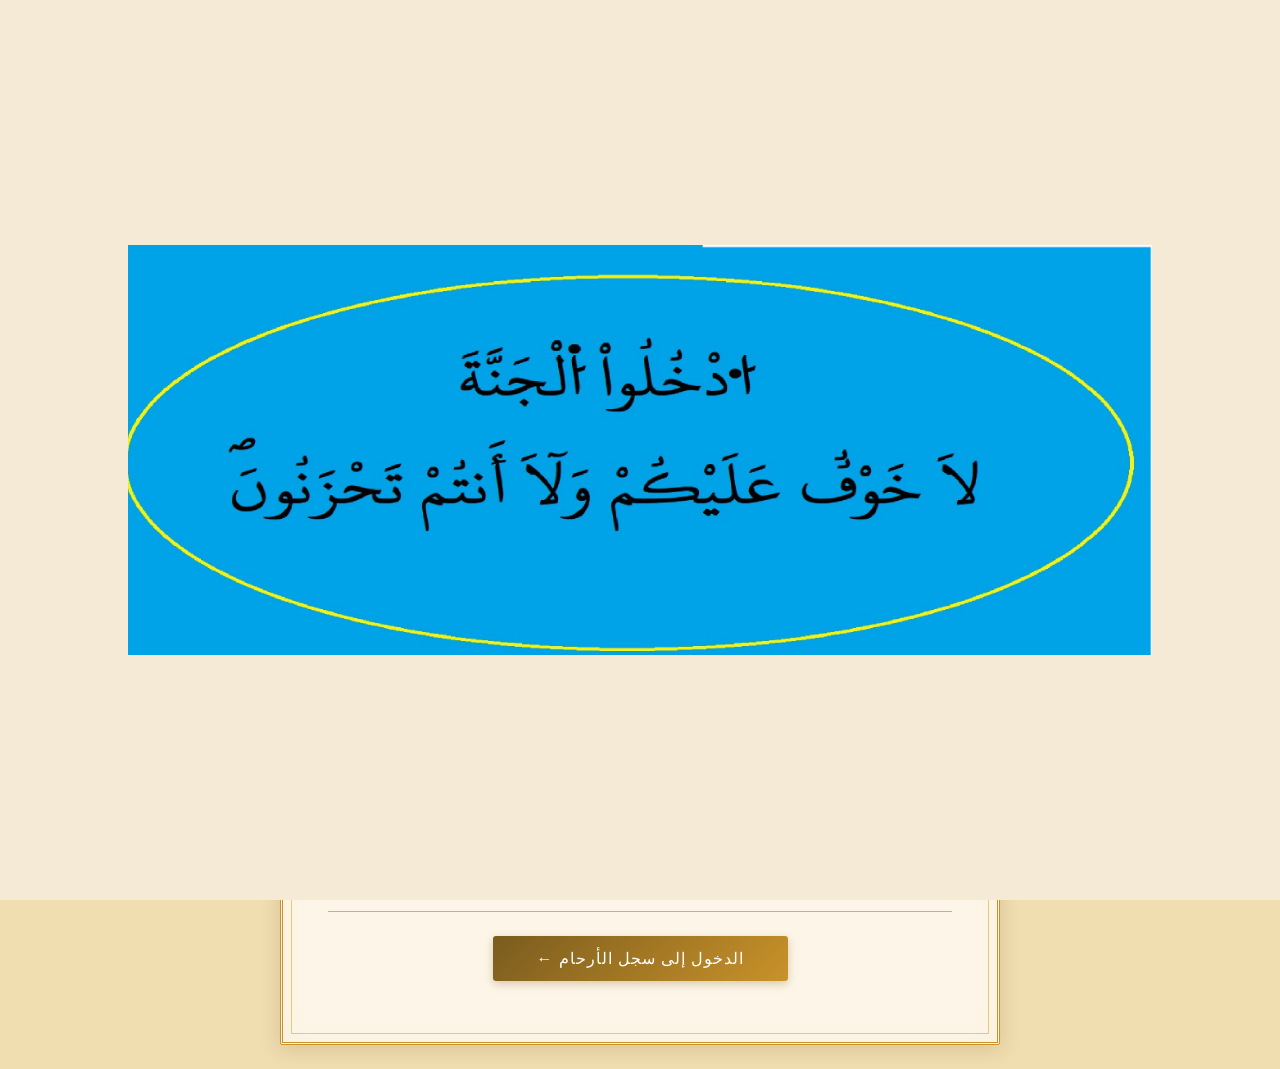
<file: index.html>
<!DOCTYPE html>
<html lang="ar" dir="rtl">
<head>
    <meta charset="UTF-8">
    <meta name="viewport" content="width=device-width, initial-scale=1.0">
    <title> وفيات بعض الأرحام</title>

   <link rel="stylesheet" href="style.css">
   <link rel="manifest" href="manifest.json">

</head>
<body>
    <div id="شاشة-البداية" onclick="إغلاق_الشاشة()">
    <img src="icon.png" alt="بسم الله">
</div>

    <!-- الغلاف الخارجي -->
    <div class="غلاف">
        <div class="إطار-خارجي">
            <div class="إطار-داخلي">

                <!-- زخرفة أعلى -->
                <div class="زخرفة">❧ ✦ ❧</div>

                <h1>تواريخ وفيات بعض الأرحام</h1>
                <p class="عنوان-فرعي">(مرتّبة حسب أقدمية الوفاة)</p>

                <!-- خط فاصل ذهبي -->
                <div class="فاصل-ذهبي"></div>
               <h2 class="عنوان-قسم" onclick="toggleSection('مقدمة')">
   تــــــوطــــــئــــة
                   <span class="تلميح-عنوان">لعرض المحتوى: اضغط هنا  ▼</span>
</h2>
<div class="محتوى-قسم" id="مقدمة" onclick="toggleSection('مقدمة')">

                    <p>الحمد لله والصلاة والسلام على رسول الله، محمد بن عبد الله وعلى آله وصحبه ومن والاه، وبعد:</p>
    
                    <p>فإني أعترف مسبقا بأني لست خير من يكتب في هذا الفن؛ فلست من أهله أصلا، ولم يندرج ضمن ميولي واهتماماتي يوما من الأيام وما زلت لحدّ الساعة كذلك. وإنما أنا كما في أول بيتيْ العلامة الحاج احماه الله:</p>
    
                   <div class="أبيات">
        <div>ولم أكن جذيل هذا الفن &nbsp;&nbsp;&nbsp; وما عليّ لومه لأني</div>
        <div>شغلت بالنحو وبالبيان &nbsp;&nbsp;&nbsp; وإن هذان لساحران</div>
</div>
                <p>لكنني استجبت لمرارة الإحساس بالاندراس المتنامي لحياة السلف وانطماس معالم الظرف الزمني الذي احتضنَه بشكل يشهد واقعه اليوم على حتمية انبتات الصلة مستقبلا بين الأجيال السابقة واللاحقة في ظرف وجيز. فاعتبرت أن البِرَّ بالسلف والخلف يستوجب المبادرة إلى تلافي ما لا يزال تلافيه ممكنا من إثبات تواريخ مواليد ووفيات السلف وتحديد أماكن دفن أشخاصه؛ أما البر بالسلف، فللتذكير به قصد الترحم عليه وتحديد مدافنه تسهيلا لزيارته. وأما البر بالخلف، فَلِما يفضي إليه هذا العمل من شبه إعادة بناء الصورة الزمنية لمجتمعات الأسلاف التي عاشوا فيها. وذلك من خلال إماطة الإبهام عن بعض عناصر تلك الصورة، كالتزامن، والمعاصرات، والتقدم، والتأخر، وشبه ذلك.</p>
            </p>
                <p>ولا يخفى ما يسديه هذا الغرض من نتائج نافعة لصالح البحث العلمي الذي لا يستحيل فيه التقدم خطوة أخرى نحو  مزيد من الدراسة لهذا المجتمع. غير أنها خطوة لست أنا صاحبها لافتقارها إلى أحد اثنين: </p>
                <p>-	من يمتلك شطارة المشي على الأشواك بلا تأذ ولا إيذاء</p>
                <p>-	أو من يمتلك شجاعة المجاهرة بالكذب والجراءة على الله</p>
                <p>وما أنا بأحد هذين.</p>
                <p>وقد حرصت على وضع هذه التوطئة لرفع كل لبس محتمل من خلال تبيان منهجيتي في جمع البيانات، وضبط أسماء الأعلام، وترتيبها، والتأريخ لها. </p>
</div>
                <div class="فاصل-ذهبي"></div>
<!-- أولاً -->
   <h2 class="عنوان-قسم" onclick="toggleSection('أول')">
    أولاً: منهجيتي في جمع البيانات
    <span class="تلميح-عنوان">لعرض المحتوى: اضغط هنا ▼</span>
</h2>
   <div class="محتوى-قسم" id="أول" onclick="toggleSection('أول')">
        <p>يتوجه هذا العمل مجتمعاً يمثل في تلاحمه وتعاضده أسرة واحدة، ويرجع تشكله بشكل تدريجي إلى بدايات القرن التاسع عشر الميلادي، الثالث عشر الهجري. وهو مجتمع التحمت جذوره بوحدة النسب الحسنِي والحسيْني، وتآلفت فروعه باشتراك القيم والأخلاق والطباع، وتعززت وحدته بتبادل الزيجات والمصاهرات والمساكنة في الحيّز الجغرافي الأوسط من موريتانيا، وعلى الخصوص الولايات الثلاث (تكانت، لبراكنَ، آدرار)، منتبذا عبودية المدينة والانتساب لها، كما نبزه العراقي في ألفيته:</p>
        <p>وضاعت الأنساب في البلدان&nbsp;&nbsp;&nbsp;فنُسب الأكثر للأوطان</p>
        <p>وحيث إن مجافاة المدينة لم يكن من طبعها الإعانة على التوثيق للأحداث والوقائع، فقد ضاعت جل تواريخ المواليد والوفيات لهذا المجتمع، ولم يبق متاحا لانتشالها من براثن الضياع غير البحث والتقصي الشديد والتخمين المستند إلى القرائن. لهذا عمدت إلى تبني منهجية تقوم على اختيار شخص أو أشخاص من كل أسرة من أسر هذا  المجتمع، وإلزامهم مهمة التحري -تحقيقا أو تخمينا- فيما يتعلق بأسرهم من منظور كونهم أكثر أهلية لذلك من سواهم. وبذلك ألقيت العهدة على من هو أهل لتحملها؛ فليس لي في هذا العمل إلا التجميع والتدوين لما أتحفني به أولئك، باستثناء بعض التدقيقات التي استلزمها الموقف في بعض الأحيان؛ فإليهم أزجي خالص شكري وامتناني، راجيا لي ولهم من الله المثوبة في المجهود والسلامة في النية.</p>
        <P>وبالنظر  إلى وجود عنصر التخمين في البيانات، فقد لزم التنبيه إلى أن التواريخ المثبتة في هذا الجرد هي كشكول من التواريخ المحققة، وأغلبها في خانة الوفيات، والتواريخ المخمنة، وأغلبها في خانة المواليد. ولهذا أيضا استعنت بإشارة الاستفهام للتعبير عن وجود عنصر الغموض في التاريخ؛ مشيرا بثلاث منها إلى الفقدان الكلي للتاريخ، وباثنتين إلى هشاشة مستند التخمين، وبواحدة إلى قوته؛ وبالخلو منها إلى دقة التاريخ، وفق مصدر المعلومات.</P>
    </div>


<div class="فاصل-ذهبي"</div

<!-- ثانياً -->

   <h2 class="عنوان-قسم" onclick="toggleSection('ثاني')">
    ثانياً: منهجيتي في ضبط أسماء الأعلام
    <span class="تلميح-عنوان">لعرض المحتوى: اضغط هنا ▼</span>
</h2>
    <div class="محتوى-قسم" id="ثاني" onclick="toggleSection('ثاني')">
        <p> أ - لقد حرصت على ذكر الأشخاص بأسماء شهرتهم كما هي في الحياة دون تغيير، حفاظاً على سهولة تمييز القارئ لهم. وأعرف أن البعض يطمح لإثبات ألقاب التفخيم المستحق لأجداده؛ كالعلامة، والشيخ، والولي، وشبه ذلك؛ فلهؤلاء أقول: .</p>
        <p>أغلب من في هذا الجرد يستحق أعظم الألقاب الآنفة الذكر. لكني أسير منهج البحث العلمي الذي يمقت الإطراء والمبالغة، ويعتبرها ثغرة في الكفاءة العلمية للباحث، ونقصا في المصداقية العلمية للبحث؛ فانتبذت ما يقدح في الباحث ولا يثري رصيد المبحوث فيه.</p>
        <p>ب‌ -	كما أني تجنبت ما أسميته –ولو بشيء من التجوز- "التعريب" و "التعجيم" والإغراق في استخدام "هاء السكت" التي انتشرت في الخط العربي هذه الأيام بلا  هوادة. </p>
        <p>- أما "التعريب" فأعني به ظاهرة العدول في الخط عن واقع منطوق الأسماء إلى أصلها العربي كما هي الحال مثلا في (سِيدِ) وكتابتها (سيدي)، وأشباهه. فإذا كان المقصود من الخط هو تصوير منطوق اللفظ بأمانة، فإن (سيدي) لا يمكن قراءتها إلا (سَيِّدِي) التي هي كلمة أخرى غير (سِيدِ) كما هو واضح.</p>
        <p>- أما "التعجيم" فأعني به ظاهرة محاكاة اللغات اللاتينية في ضبط الخط العربي بالحروف بدل الحركات (محمدي، سيدي، أحمدو، محمدو، إسلمو...). علما بأن هذا الرسم لا يشكل بأي حال تصويرا سليما للّفظ المقصود، بدليل وجود مدٍ ذاتي في حروف العلة لا يستقيم نطقه في اللفظ المقصود. وقد نشأت هذه النزعة لأول مرة في الشرق العربي نهاية القرن التاسع عشر وبداية القرن العشرين. وبالرغم من أنه قد تم وأدها في المهد حينئذ لما اشتُم فيها من خفيِّ السعي إلى القطيعة المستقبلية بين المسلمين وبين قراءة القرآن الكريم وكتب السنة والتراث الإسلامي عندما يتغير الخط العربي عن أصله، فها هي تطل من جديد برأسها وكلكلها وتتغلغل في هذا الخط العربي بدرجة يصعب الوقوف أمامها، ما لم ينتبه لخطورة ذلك حملة الأقلام.</p>
        <p>-  أما الإغراق في استخدام "هاء السكت " فهو الآخر ظاهرة منتشرة نسي أصحابها أن "أمْنَ اللبس" شرط في استخدام هاء السكت. ونقتصر في التمثيل له على ما توارد عليه كَتَبة اليوم من رسم اسم جدنا العلامة حرمَ بن عبد الجليل رحمه الله، بصورة  "حرمه ". وهي صورة "لم يؤمن فيها اللبس"، لأنها توهم غير موهوم بمجرد فتح الحرفين الأولين، وضم الأخيرين. ولا شيء يمنع من ذلك.</p>
        <p>ولمن يمتري في بدعية هذه الظاهرة الرجوع إلى خطوط علماء الأمة والسلف من هذا المجتمع.
وخلاصة الأمر أني لا أخَطّئ أحدا جرى على غير ما أرى، لكني أحتفظ لنفسي بحق التمسك بالخط العربي في نقائه خاليا من "الزوائد الدودية" الجديدة، واستمساكاً بأن الضبط في الخط العربي يكون بالحركات، لا بالحروف. وهذا ما اعتمدته في رسم أسماء الأعلام المشمولة بهذا الجرد.
</p>
        <p>ج- وبما أن المجتمع الذي يتوجهه هذا الجرد ينقسم إلى أربعة فروع رئيسة، فقد ميزت كل فرع بإشارة خاصة به لتمييز أفراده عمن سواهم. وذلك إمعانا في التعريف بالأفراد وتفاديا لكل لبس محتمل. وهكذا أشرت لأشخاص "أهل محمولْ اشريف" بعبارة (م ح)، ولأهل مولاي عمر بإشارة (م ع)، ولأهل محمذن ميلود بإشارة (م م)، ولأفراد العلويين بإشارة (ع). ووضعت أمام كل فرد في الجرد الإشارة المميزة لفرعه.  </p>
    </div>


<div class="فاصل-ذهبي"></div>

<!-- ثالثاً -->

   <h2 class="عنوان-قسم" onclick="toggleSection('ثالث')">
    ثالثاً: منهجيتي في التأريخ والترتيب
    <span class="تلميح-عنوان">لعرض المحتوى: اضغط هنا ▼</span>
</h2>
   <div class="محتوى-قسم" id="ثالث" onclick="toggleSection('ثالث')">
        <p>لقد حرصت على إثبات التاريخين، الهجري والميلادي؛ جمعاً بين قاعدتيْ الأصل والغالب؛ فالأصل تأريخ السلف بالتقويم الهجري، والغالب اليوم التأريخ بالتقويم الميلادي، الذي لم يعد الجيل الحالي يستفيد من التاريخ الوارد بغيره.</p>
        <p>أما ترتيب بيانات الجرد، فقد اعتمدت فيه تواريخ الوفيات لكونها أكثر دقة وشمولا من تواريخ الميلاد. ورتبت الجرد حسب أقدمية الوفاة.</p>
        <p>والله أسأل أن يكون هذا المجهود خالصا لوجهه الكريم، متقبلاً في ميزان جزائه. وما توفيقي إلا بالله عليه توكلت وإليه أنيب.</p>
    </div>
   <div class="فاصل-ذهبي"></div>

<!-- ملحوظة أخيرة -->
<h2 class="عنوان-قسم" onclick="toggleSection('ملحوظة_أخيرة')">
    رابعا: ملحوظة أخيرة
    <span class="تلميح-عنوان">اضغط لعرض المحتوى ▼</span>
</h2>

<div class="محتوى-قسم" id="ملحوظة_أخيرة" style="display: none;">
    <p>اعتاد المؤرخون في تدوين الوفيات الاقتصار على المشاهير. أما هذا الجرد، فيضم كل الطبقات العمرية والاجتماعية، لأن هدفه هو حفظ ذاكرة مجتمع معين، واستمطار الترحم على أمواته بغير تمييز.</p>
    <p class="توفيق">والله ولي التوفيق</p>
</div>

<div class="فاصل-ذهبي"></div>
              
                <p class="تاريخ">نواكشوط، الاثنين — 15 شعبان 1442هـ — 29 مارس 2021م</p>

                <!-- زخرفة أسفل -->
                <div class="زخرفة">❧ ✦ ❧</div>
             <p class="مصمم">تصميم البرنامج: المهندسة / مريم السيد </p>
    
<div class="فاصل-ذهبي"></div>


<!-- قسم المزايا (تحت الملحوظة الأخيرة) -->
<h2 class="عنوان-قسم" onclick="toggleSection('مزايا')">
     من بين المزايا التي يتيحها لك هذا التطبيق :
    <span class="تلميح-عنوان">اضغط لعرض المحتوى ▼</span>
</h2>

<div class="محتوى-قسم" id="مزايا" style="display: none;">
    <p>● إذا كنت تريد تصفح جميع الأسماء: فابدأ اللائحة من البداية إلى النهاية؛</p>
    <p>● إذا كنت تبحث عن شخص معين في اللائحة: فاكتب اسمه في حقل البحث؛</p>
    <p>● إذا كنت تبحث عن نزلاء كل مدفن على حدة: فاكتب اسم المدفن في حقل البحث؛</p>
    <p>● إذا كنت تبحث عن الترتيب التاريخي لدفن النزلاء في أي مدفن: فاكتب اسم المدفن؛</p>
    <P>● إذا كنت تحب أن تعرف مواليد ووفيات كل سنة: فما عليك إلا أن تكتب السنة في حقل البحث</P>
</div>


<div class="فاصل-ذهبي"></div>
                <button onclick="window.location.href='سجل.html'">الدخول إلى سجل الأرحام ←</button>

            </div>
        </div>
    </div>

    <script>
        if ('serviceWorker' in navigator) {
            navigator.serviceWorker.register('sw.js');
        }
        function إغلاق_الشاشة() {
    document.getElementById('شاشة-البداية').style.display = 'none';
}

setTimeout(function() {
    إغلاق_الشاشة();
}, 3000);
    </script>
    <script src="script.js"></script>
   <script>
function toggleSection(id) {
    const محتوى = document.getElementById(id);
    if (!محتوى) return;   // حماية في حال عدم وجود العنصر

    if (محتوى.style.display === 'block') {
        محتوى.style.display = 'none';
    } else {
        محتوى.style.display = 'block';
    }
}
</script>

</body>

</html>
</file>
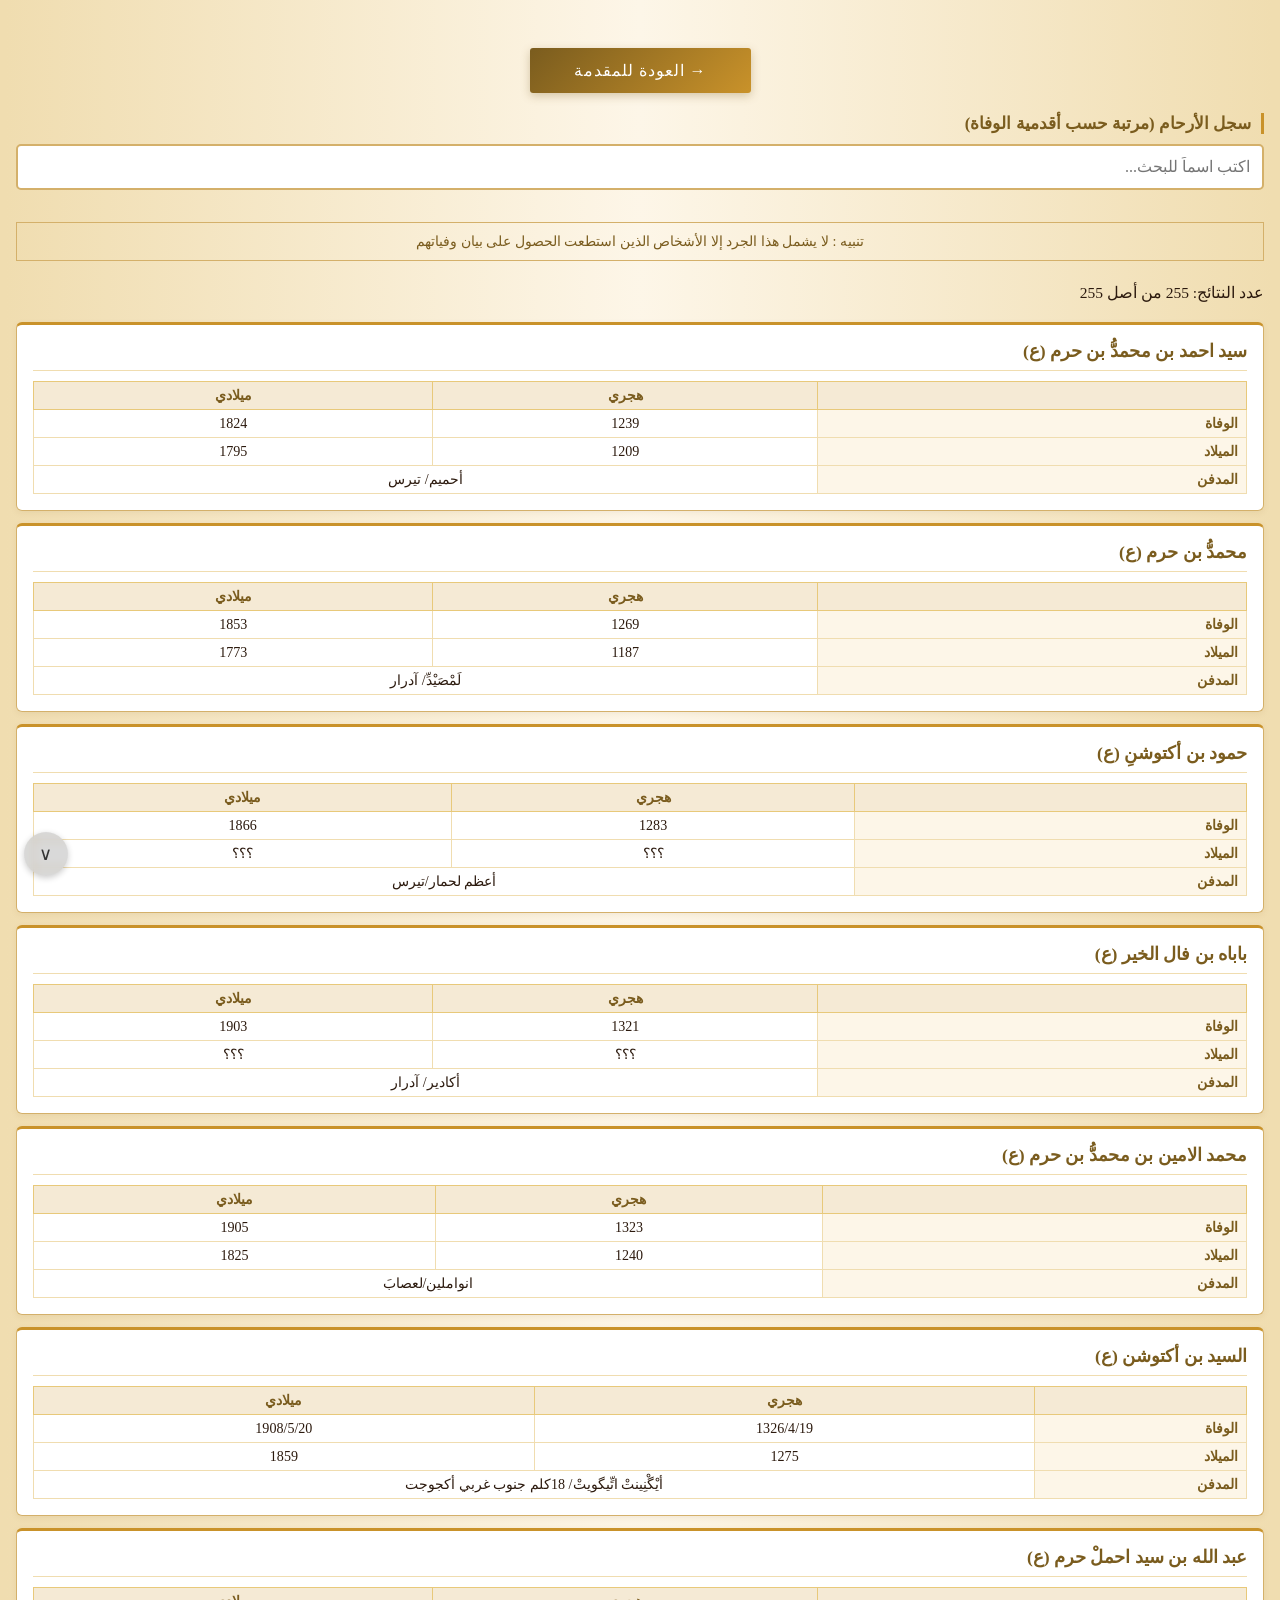
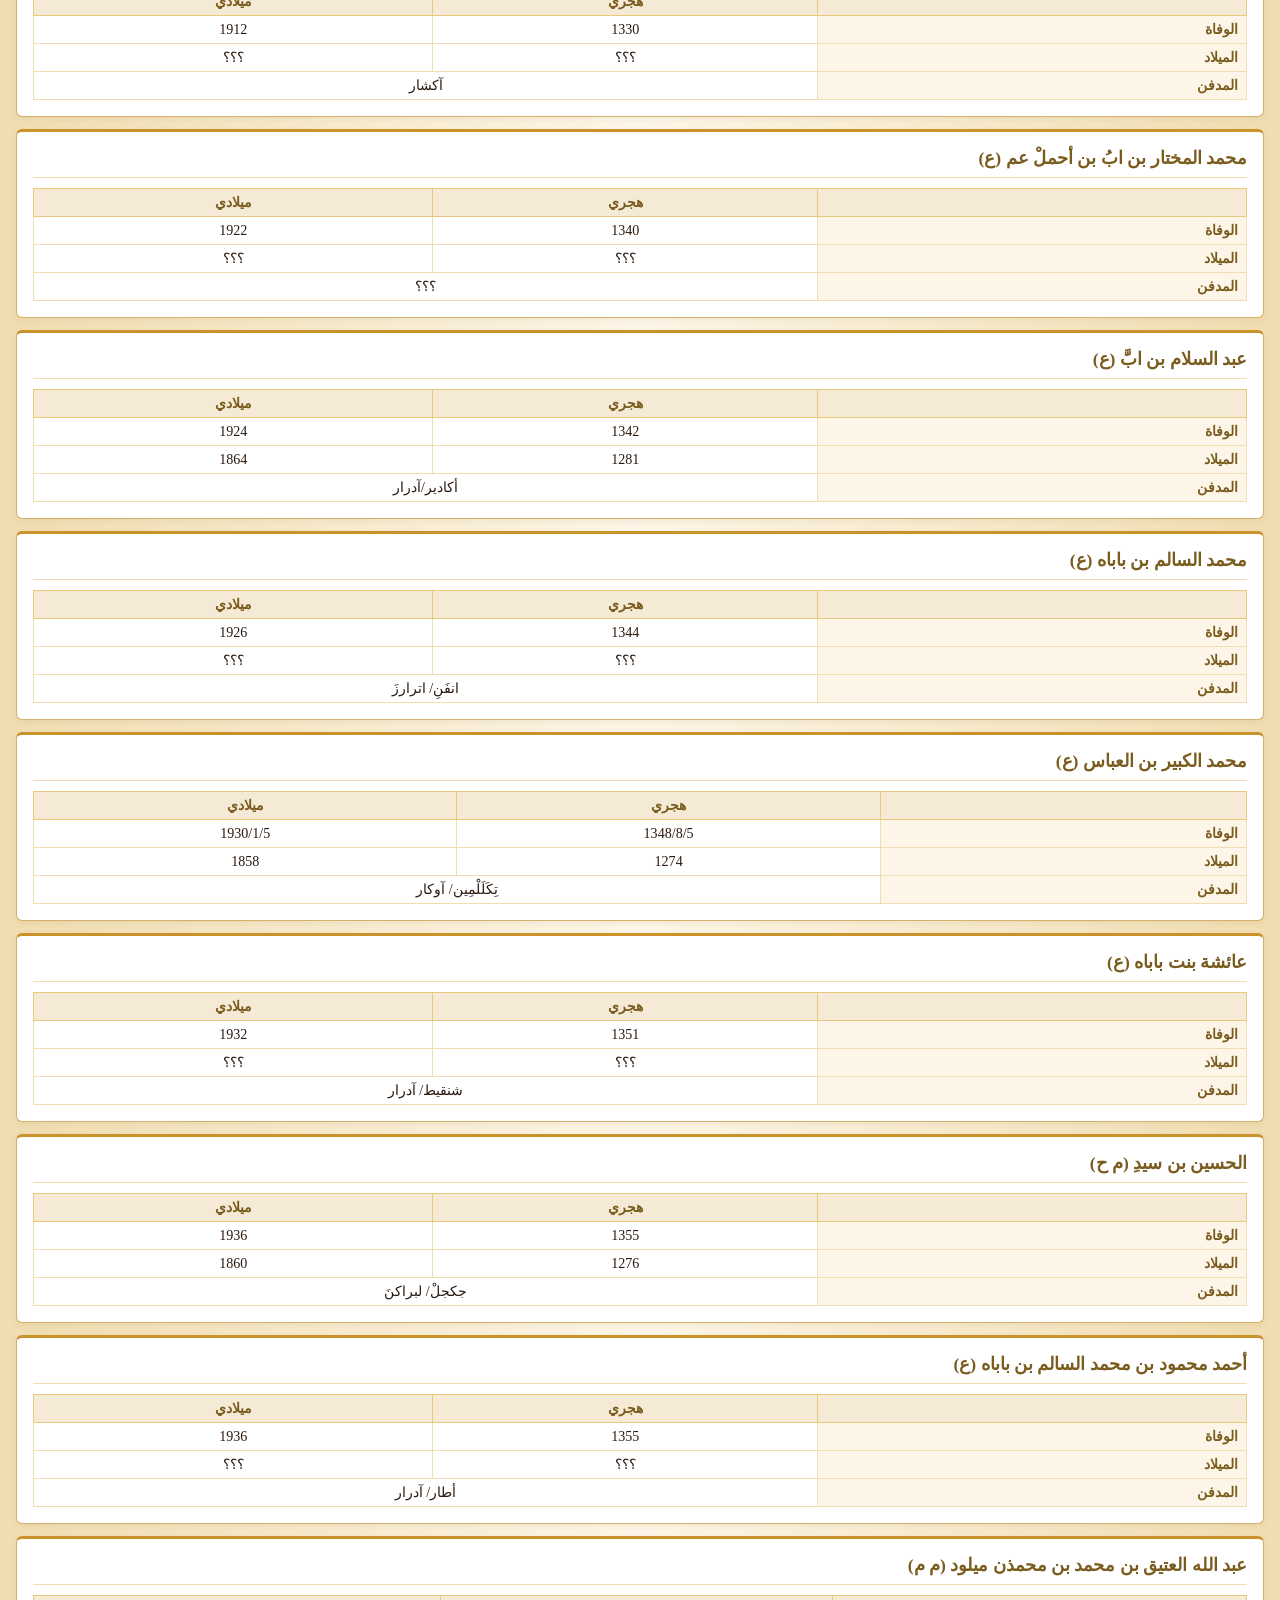
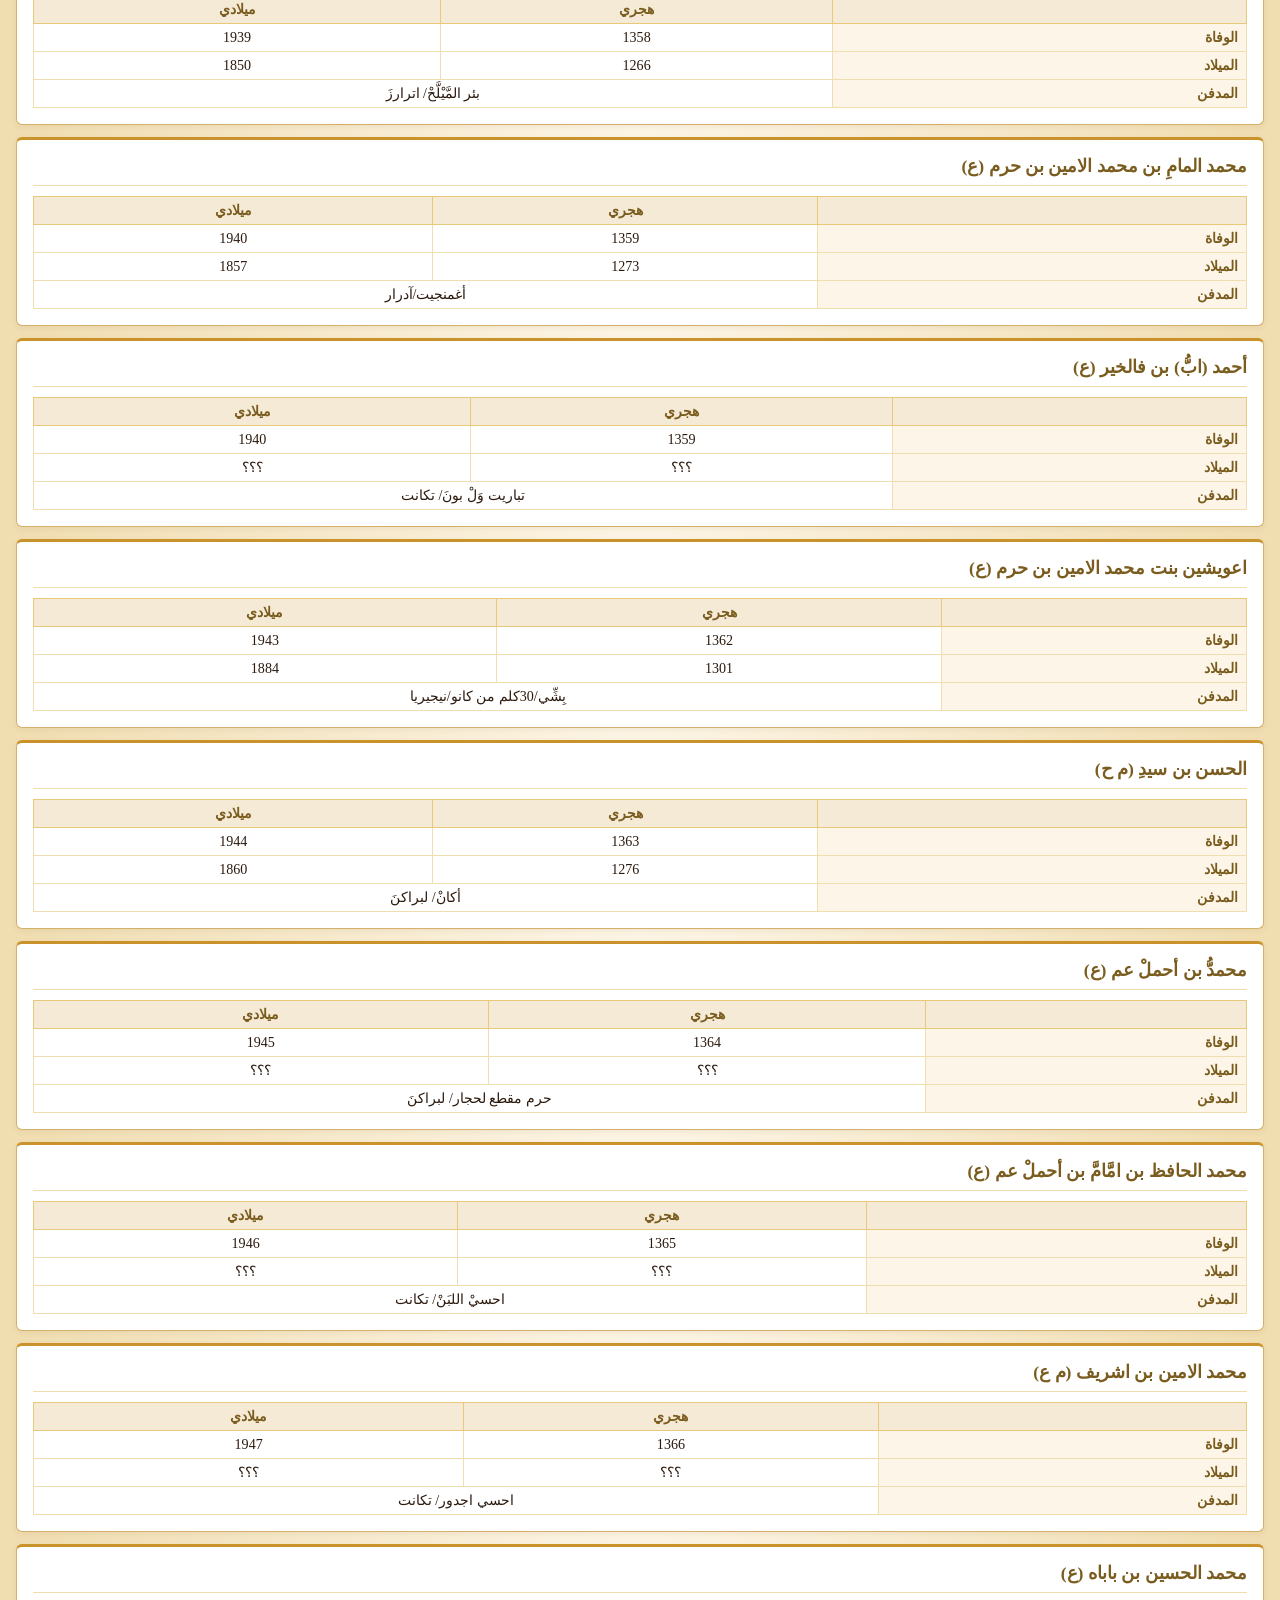
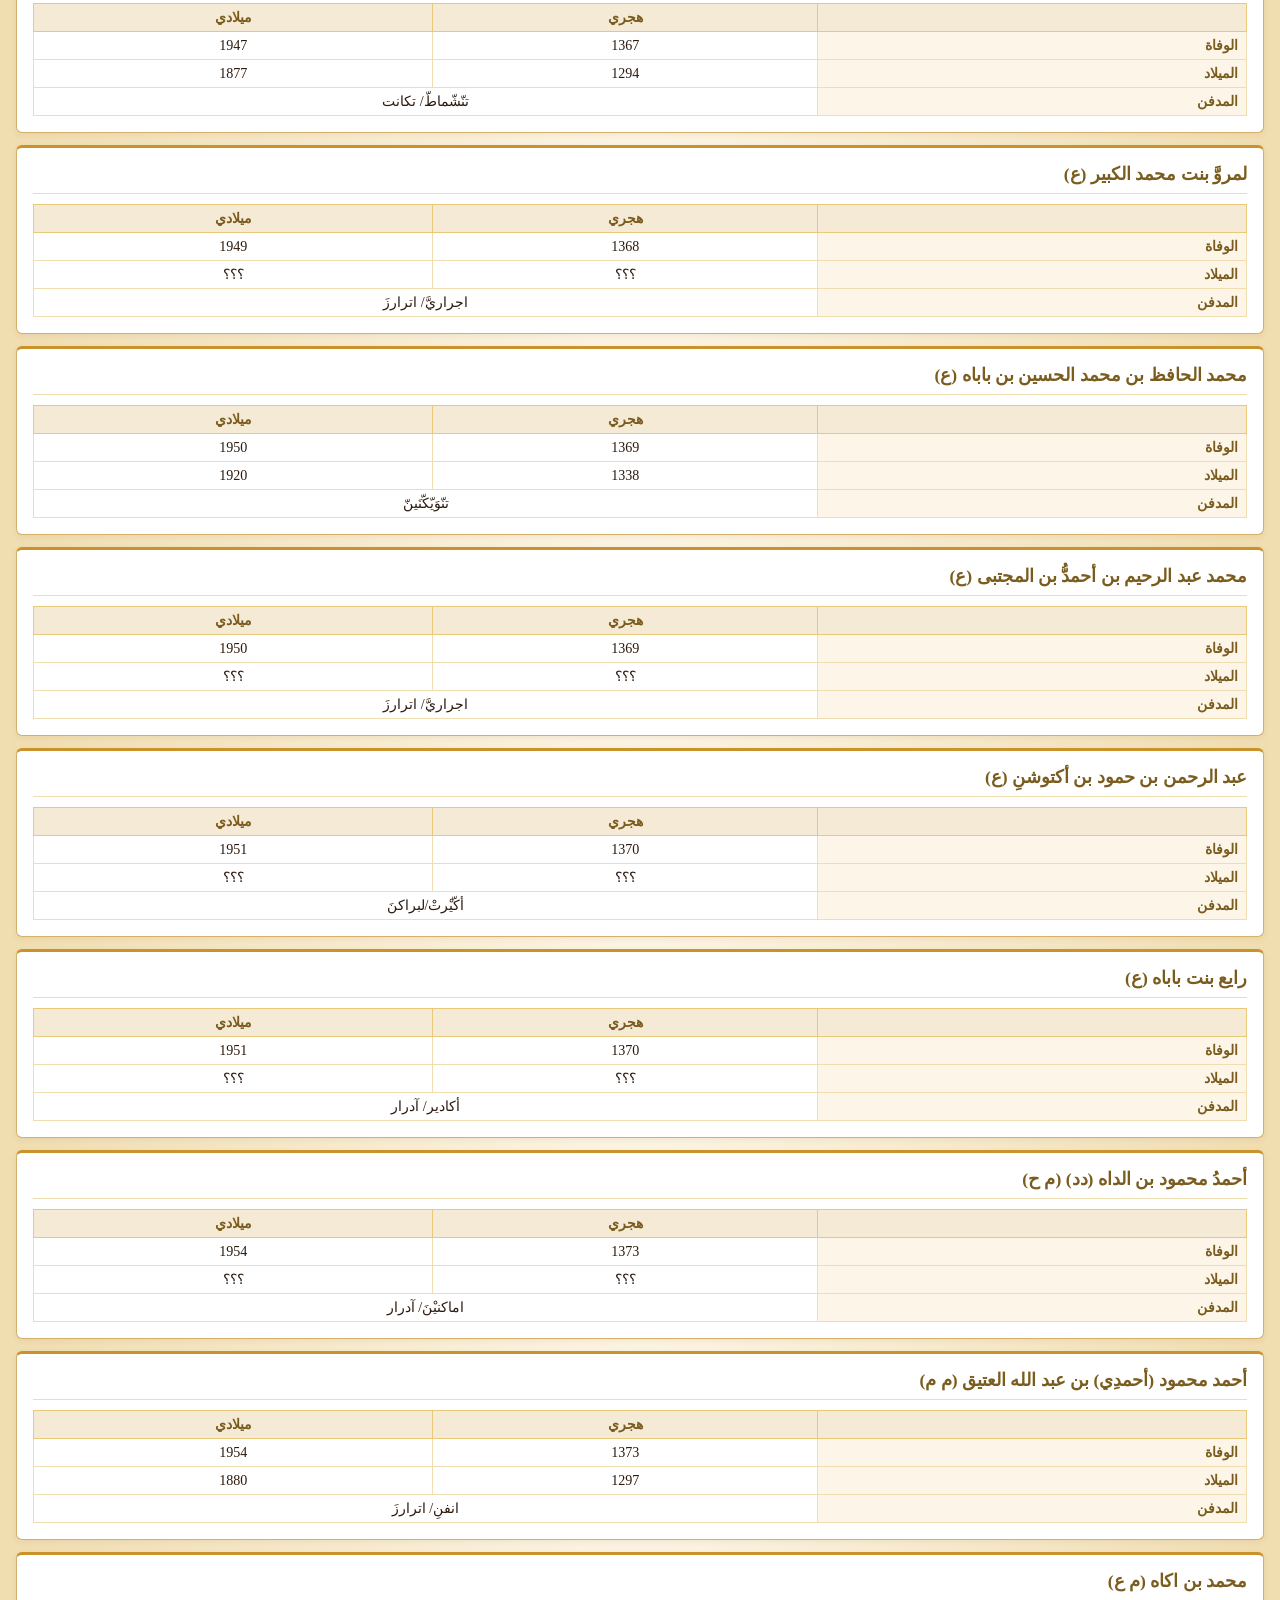
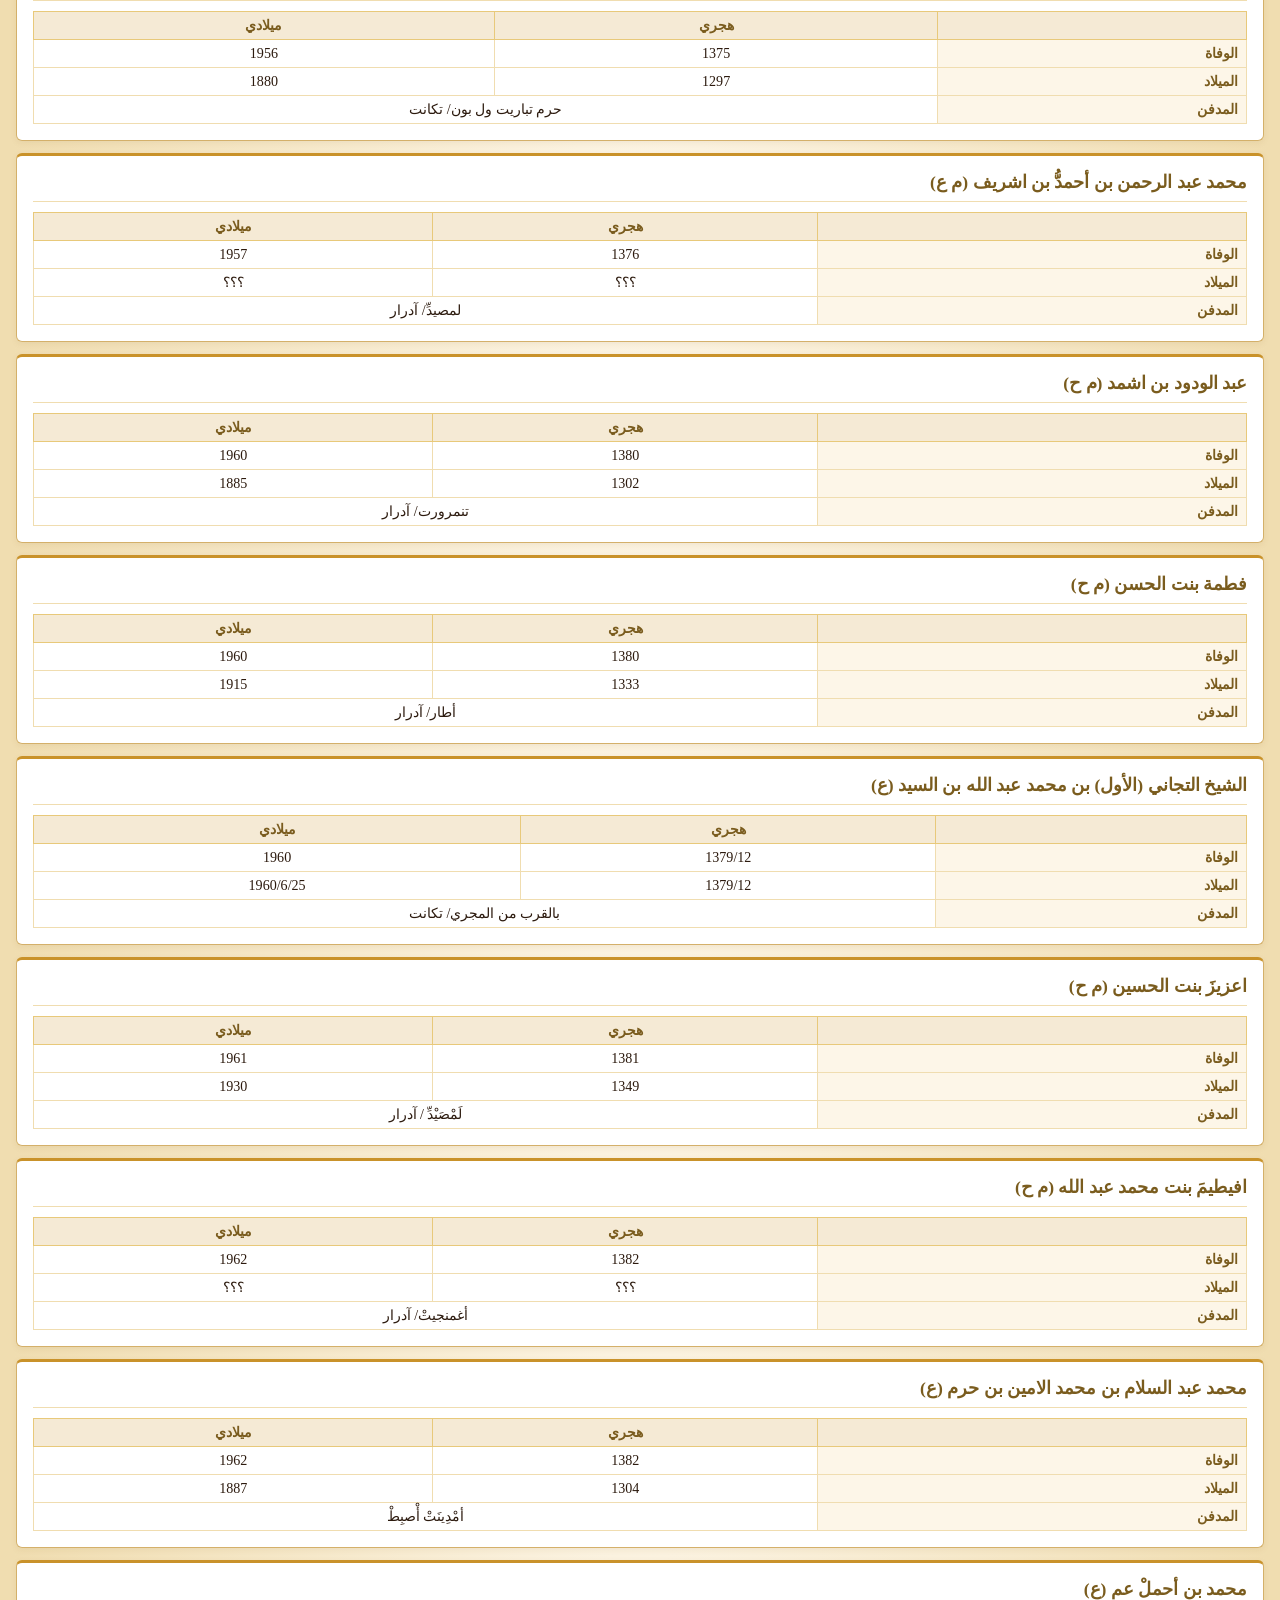
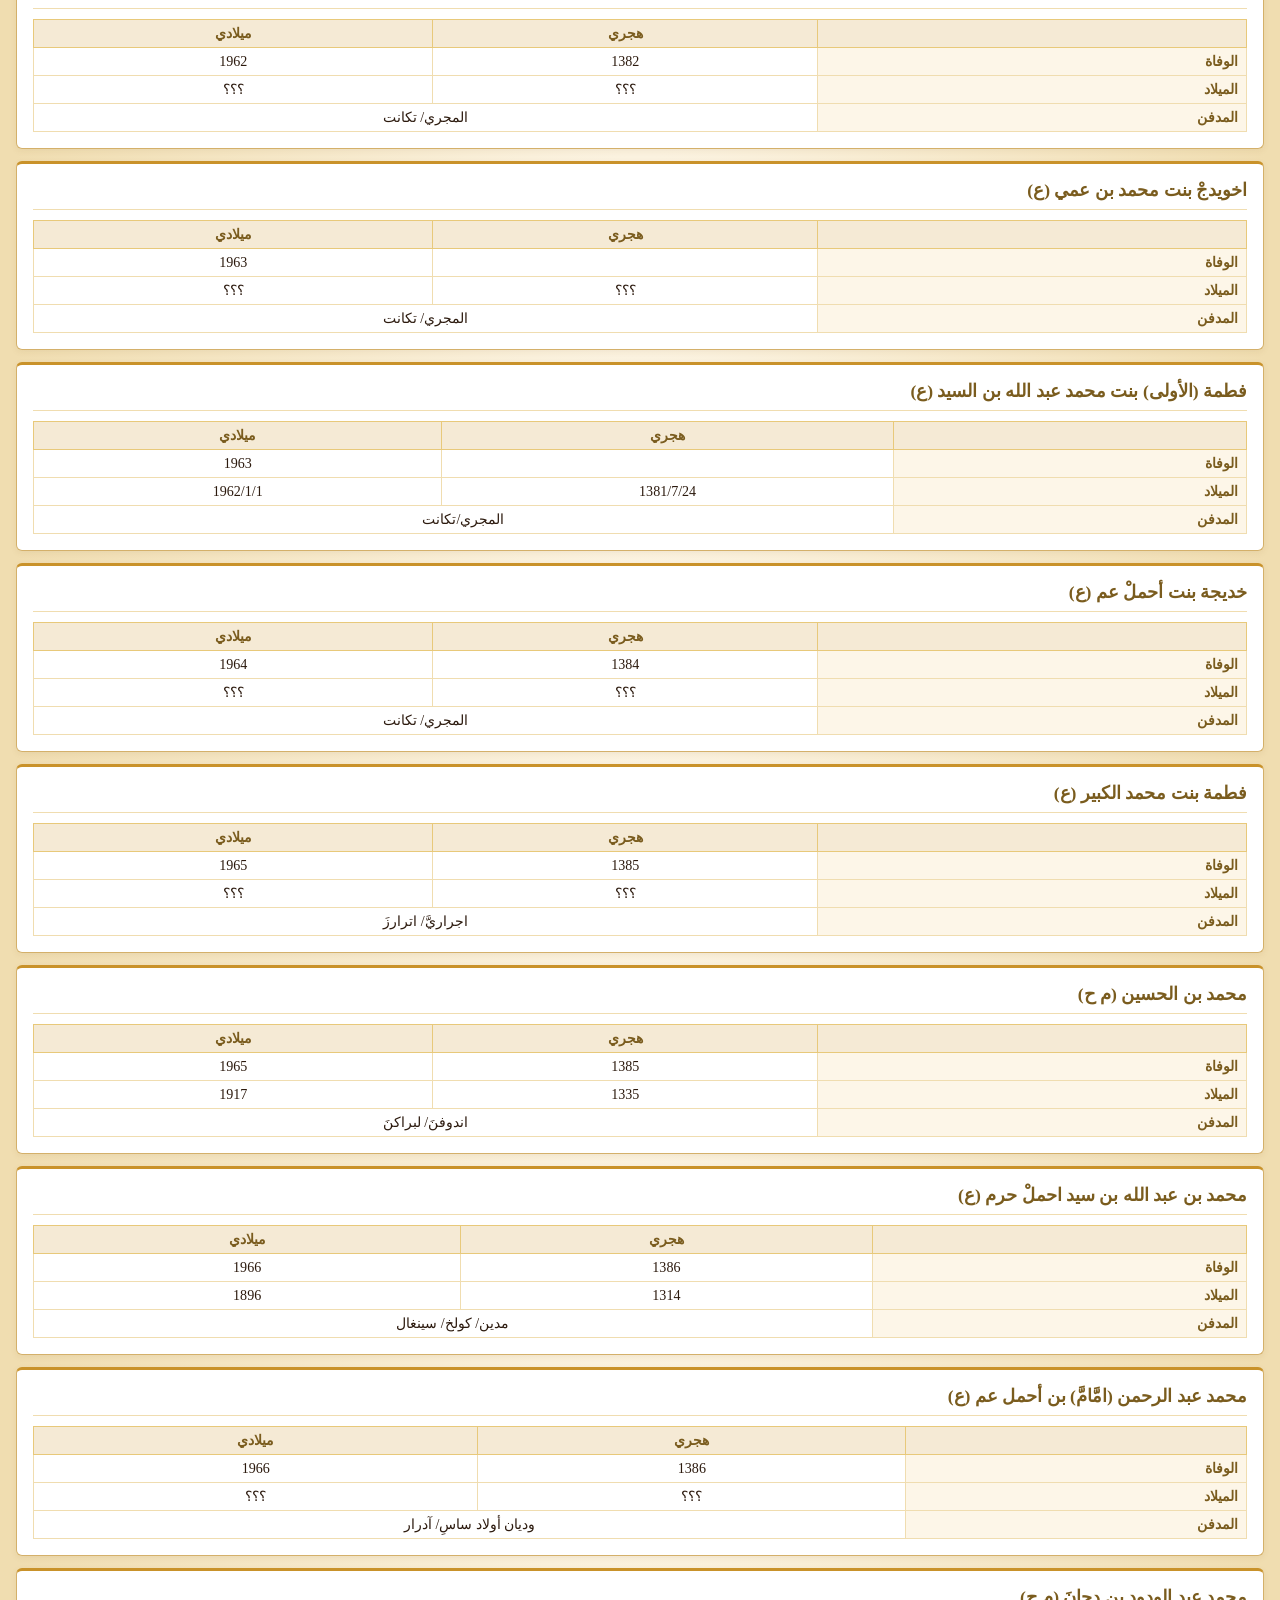
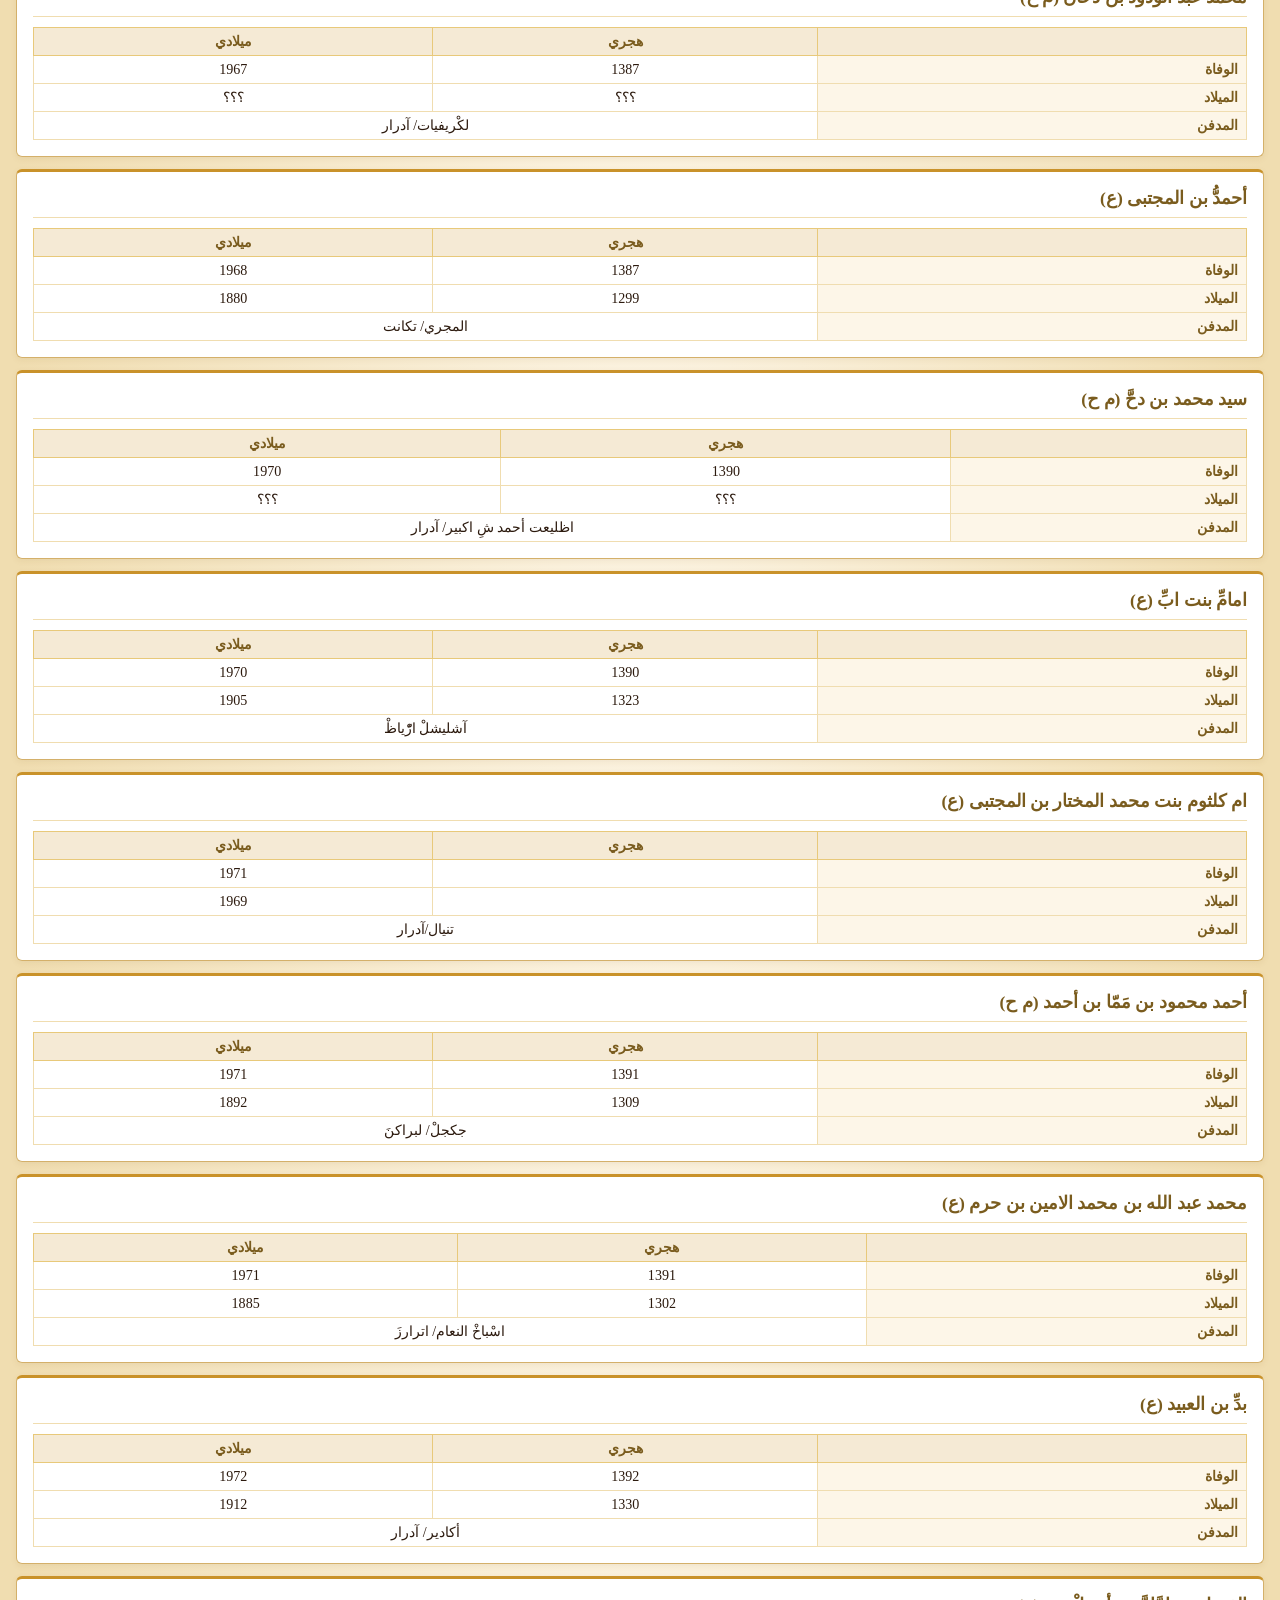
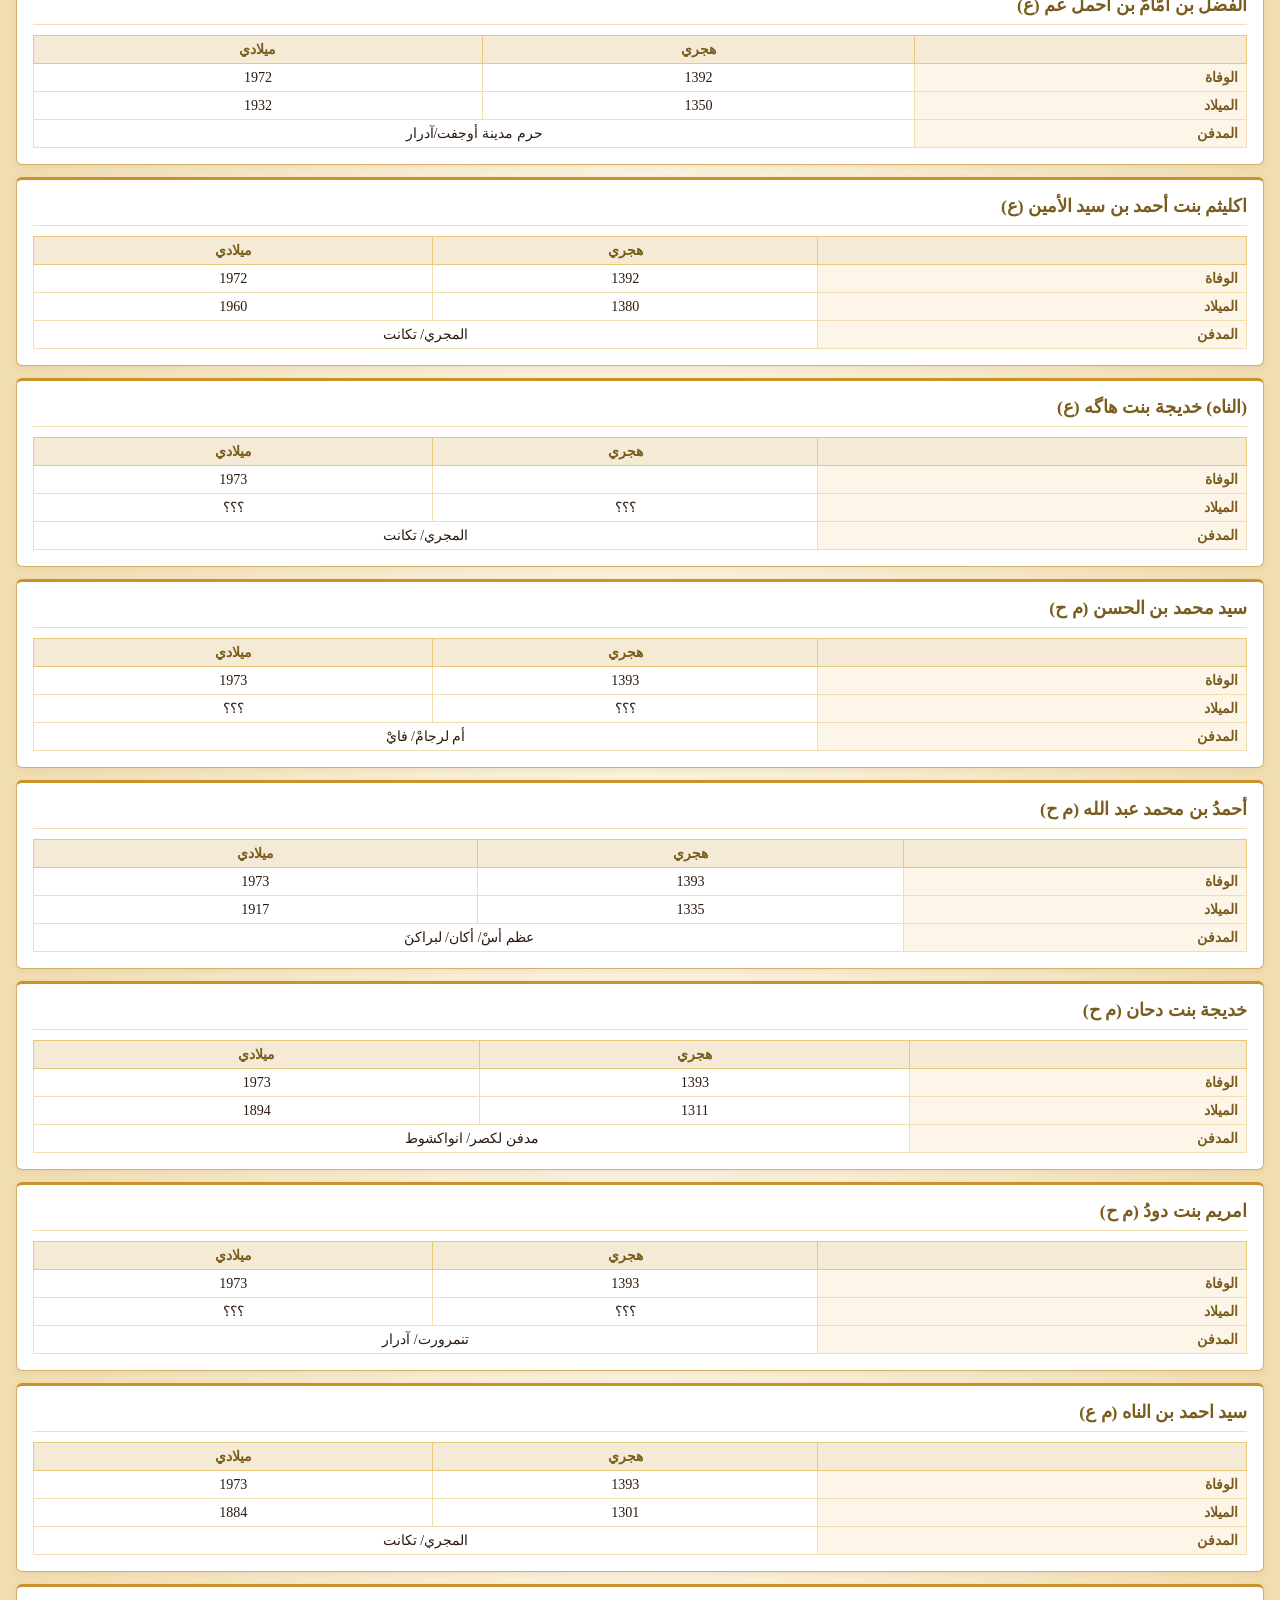
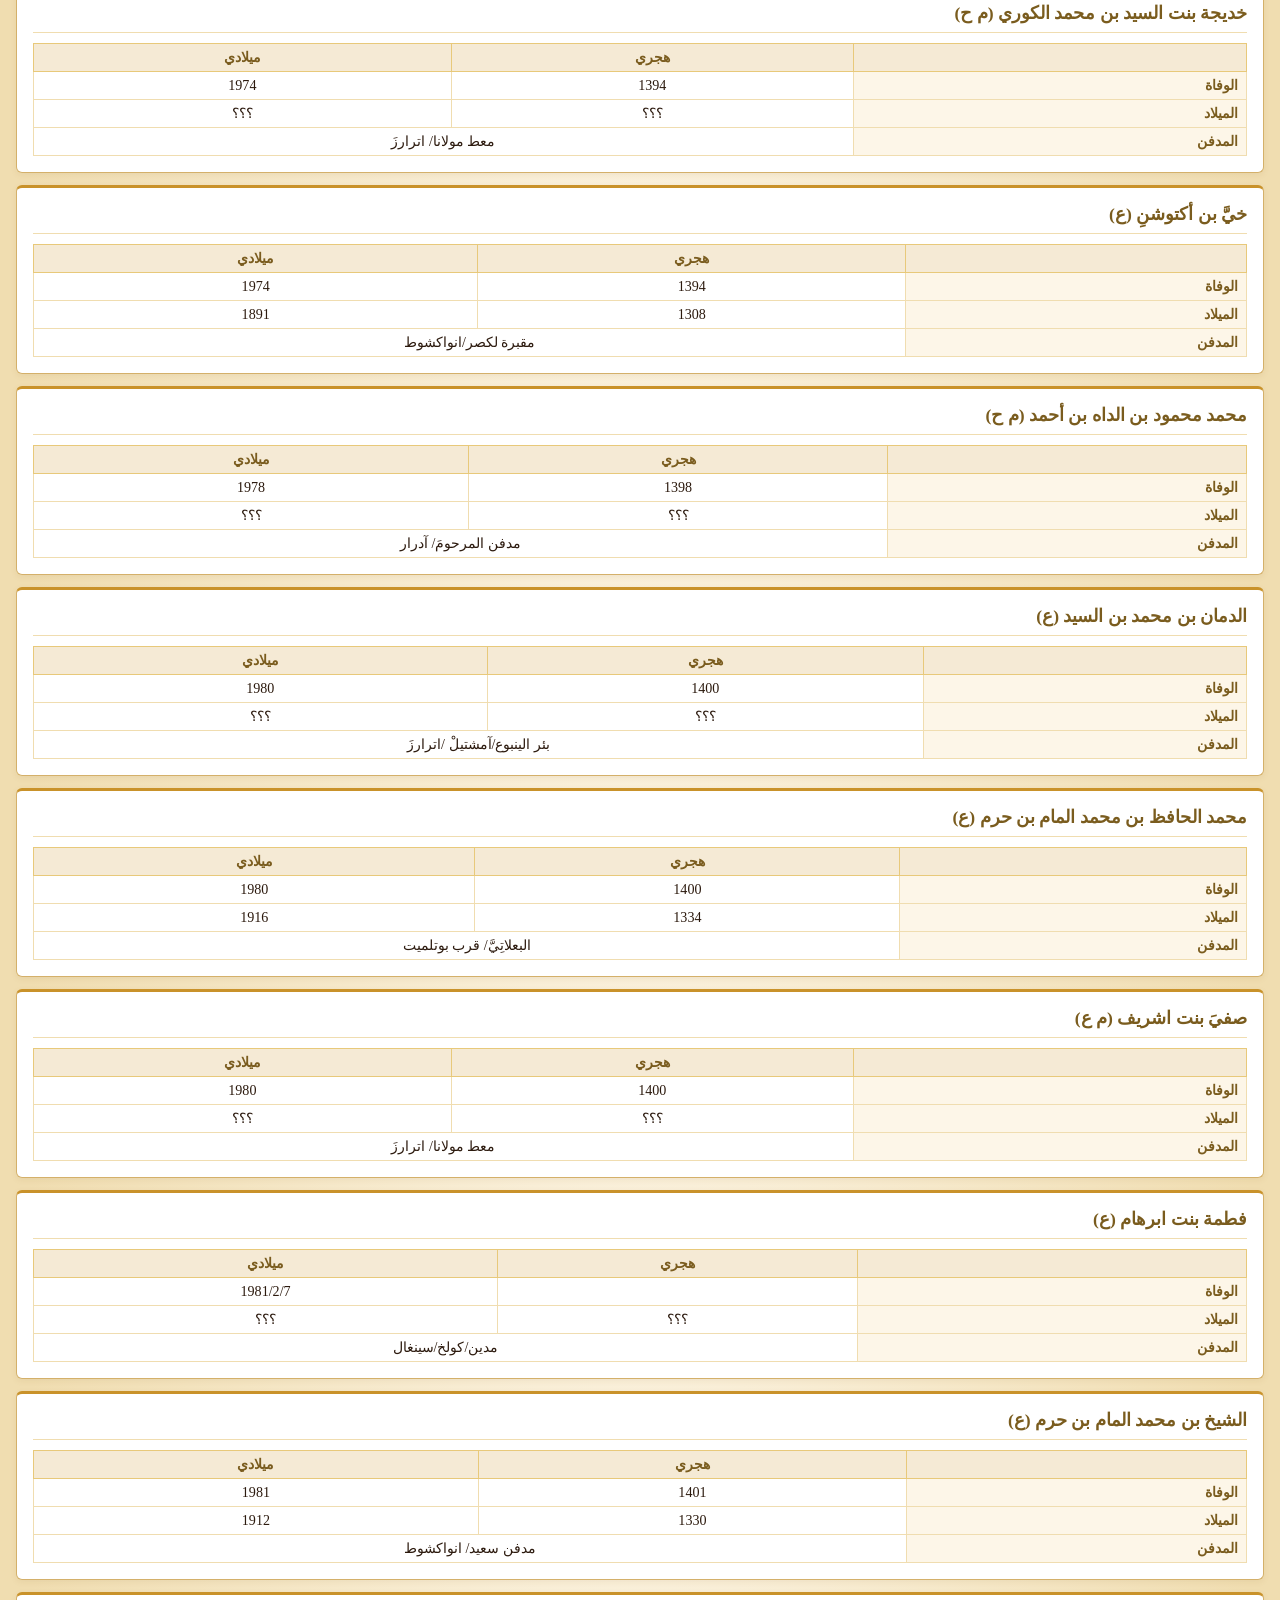
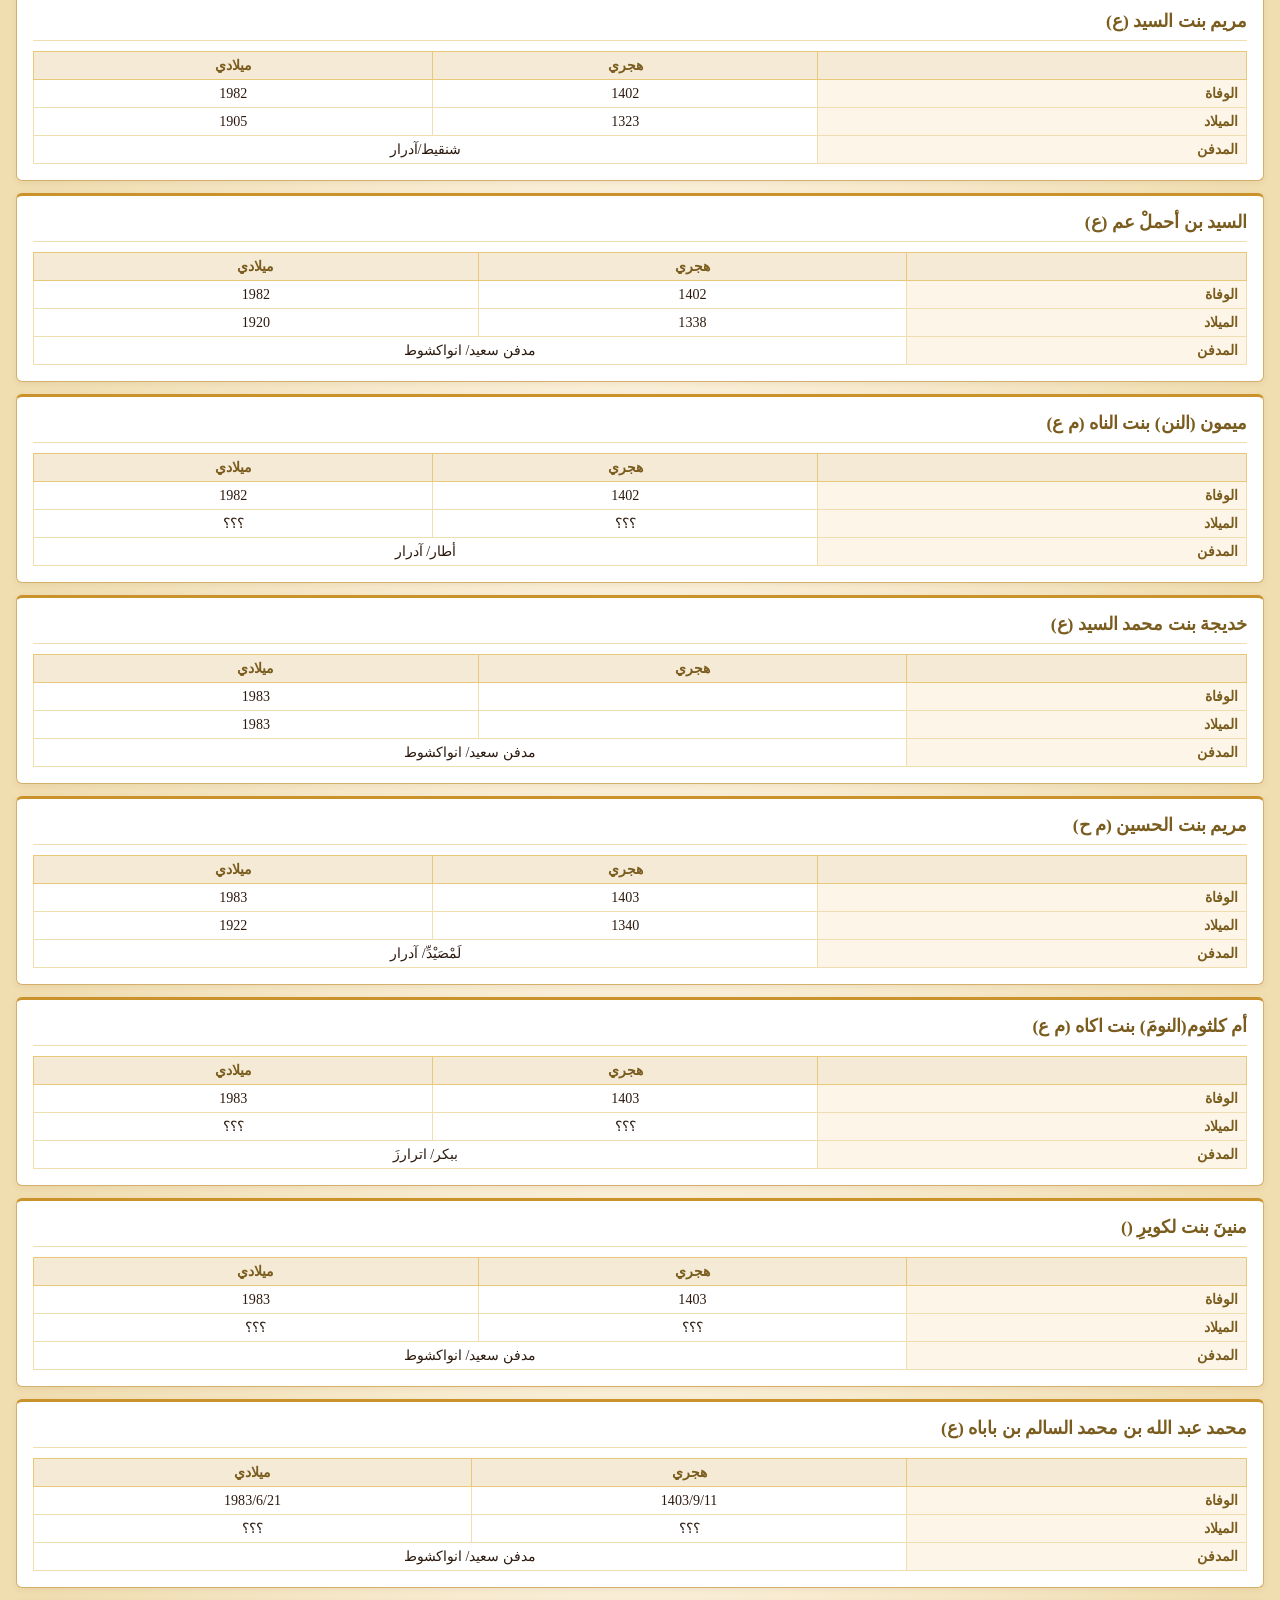
<file: سجل.html>
<!DOCTYPE html>

<html lang="ar" dir="rtl">
<head>
<meta charset="UTF-8">
<meta name="viewport" content="width=device-width, initial-scale=1.0">
<title>سجل الأرحام</title>
<link rel="stylesheet" href="style.css">
</head>
<body>
<button onclick="window.location.href='index.html'">→ العودة للمقدمة</button>
<h2>سجل الأرحام (مرتبة حسب أقدمية الوفاة)</h2>
<input type="text" id="search" placeholder="اكتب اسماً للبحث..." oninput="doSearch()">
<div class="تنبيه">تنبيه : لا يشمل هذا الجرد إلا الأشخاص الذين استطعت الحصول على بيان وفياتهم</div>
<p id="counter"></p>
<div id="results"></div>
<button class="زر-تنقل" id="scroll-btn" onclick="doScroll()">&#x2228;</button>

<script>
var DATA = [
  {"عام_الوفاة_هجري": "1239", "عام_الوفاة_ميلادي": "1824", "الاسم": "سيد احمد بن محمدُّ بن حرم", "الفرع": "ع", "عام_الميلاد_هجري": "1209", "عام_الميلاد_ميلادي": "1795", "المدفن": "أحميم/ تيرس"},
  {"عام_الوفاة_هجري": "1269", "عام_الوفاة_ميلادي": "1853", "الاسم": "محمدُّ بن حرم", "الفرع": "ع", "عام_الميلاد_هجري": "1187", "عام_الميلاد_ميلادي": "1773", "المدفن": "لَمْصَيْدِّ/ آدرار"},
  {"عام_الوفاة_هجري": "1283", "عام_الوفاة_ميلادي": "1866", "الاسم": "حمود بن أكتوشنِ", "الفرع": "ع", "عام_الميلاد_هجري": "؟؟؟", "عام_الميلاد_ميلادي": "؟؟؟", "المدفن": "أعظم لحمار/تيرس"},
  {"عام_الوفاة_هجري": "1321", "عام_الوفاة_ميلادي": "1903", "الاسم": "باباه بن فال الخير", "الفرع": "ع", "عام_الميلاد_هجري": "؟؟؟", "عام_الميلاد_ميلادي": "؟؟؟", "المدفن": "أكادير/ آدرار"},
  {"عام_الوفاة_هجري": "1323", "عام_الوفاة_ميلادي": "1905", "الاسم": "محمد الامين بن محمدُّ بن حرم", "الفرع": "ع", "عام_الميلاد_هجري": "1240", "عام_الميلاد_ميلادي": "1825", "المدفن": "انواملين/لعصابَ"},
  {"عام_الوفاة_هجري": "1326/4/19", "عام_الوفاة_ميلادي": "1908/5/20", "الاسم": "السيد بن أكتوشن", "الفرع": "ع", "عام_الميلاد_هجري": "1275", "عام_الميلاد_ميلادي": "1859", "المدفن": "أيْگْنِينتْ اتِّيگويتْ/ 18كلم جنوب غربي أكجوجت"},
  {"عام_الوفاة_هجري": "1330", "عام_الوفاة_ميلادي": "1912", "الاسم": "عبد الله بن سيد احملْ حرم", "الفرع": "ع", "عام_الميلاد_هجري": "؟؟؟", "عام_الميلاد_ميلادي": "؟؟؟", "المدفن": "آكشار"},
  {"عام_الوفاة_هجري": "1340", "عام_الوفاة_ميلادي": "1922", "الاسم": "محمد المختار بن ابُ بن أحملْ عم", "الفرع": "ع", "عام_الميلاد_هجري": "؟؟؟", "عام_الميلاد_ميلادي": "؟؟؟", "المدفن": "؟؟؟"},
  {"عام_الوفاة_هجري": "1342", "عام_الوفاة_ميلادي": "1924", "الاسم": "عبد السلام بن ابَّ", "الفرع": "ع", "عام_الميلاد_هجري": "1281", "عام_الميلاد_ميلادي": "1864", "المدفن": "أكادير/آدرار"},
  {"عام_الوفاة_هجري": "1344", "عام_الوفاة_ميلادي": "1926", "الاسم": "محمد السالم بن باباه", "الفرع": "ع", "عام_الميلاد_هجري": "؟؟؟", "عام_الميلاد_ميلادي": "؟؟؟", "المدفن": "انفَنِ/ اترارزَ"},
  {"عام_الوفاة_هجري": "1348/8/5", "عام_الوفاة_ميلادي": "1930/1/5", "الاسم": "محمد الكبير بن العباس", "الفرع": "ع", "عام_الميلاد_هجري": "1274", "عام_الميلاد_ميلادي": "1858", "المدفن": "تِكَلَلْمِين/ آوكار"},
  {"عام_الوفاة_هجري": "1351", "عام_الوفاة_ميلادي": "1932", "الاسم": "عائشة بنت باباه", "الفرع": "ع", "عام_الميلاد_هجري": "؟؟؟", "عام_الميلاد_ميلادي": "؟؟؟", "المدفن": "شنقيط/ آدرار"},
  {"عام_الوفاة_هجري": "1355", "عام_الوفاة_ميلادي": "1936", "الاسم": "الحسين بن سيدِ", "الفرع": "م ح", "عام_الميلاد_هجري": "1276", "عام_الميلاد_ميلادي": "1860", "المدفن": "جكجلْ/ لبراكنَ"},
  {"عام_الوفاة_هجري": "1355", "عام_الوفاة_ميلادي": "1936", "الاسم": "أحمد محمود بن محمد السالم بن باباه", "الفرع": "ع", "عام_الميلاد_هجري": "؟؟؟", "عام_الميلاد_ميلادي": "؟؟؟", "المدفن": "أطار/ آدرار"},
  {"عام_الوفاة_هجري": "1358", "عام_الوفاة_ميلادي": "1939", "الاسم": "عبد الله العتيق بن محمد بن محمذن ميلود", "الفرع": "م م", "عام_الميلاد_هجري": "1266", "عام_الميلاد_ميلادي": "1850", "المدفن": "بئر المَّيْلَّحْ/ اترارزَ"},
  {"عام_الوفاة_هجري": "1359", "عام_الوفاة_ميلادي": "1940", "الاسم": "محمد المامِ بن محمد الامين بن حرم", "الفرع": "ع", "عام_الميلاد_هجري": "1273", "عام_الميلاد_ميلادي": "1857", "المدفن": "أغمنجيت/آدرار"},
  {"عام_الوفاة_هجري": "1359", "عام_الوفاة_ميلادي": "1940", "الاسم": "أحمد (ابُّ) بن فالخير", "الفرع": "ع", "عام_الميلاد_هجري": "؟؟؟", "عام_الميلاد_ميلادي": "؟؟؟", "المدفن": "تباريت وَلْ بونَ/ تكانت"},
  {"عام_الوفاة_هجري": "1362", "عام_الوفاة_ميلادي": "1943", "الاسم": "اعويشين بنت محمد الامين بن حرم", "الفرع": "ع", "عام_الميلاد_هجري": "1301", "عام_الميلاد_ميلادي": "1884", "المدفن": "بِشِّي/30كلم من كانو/نيجيريا"},
  {"عام_الوفاة_هجري": "1363", "عام_الوفاة_ميلادي": "1944", "الاسم": "الحسن بن سيدِ", "الفرع": "م ح", "عام_الميلاد_هجري": "1276", "عام_الميلاد_ميلادي": "1860", "المدفن": "أكانْ/ لبراكنَ"},
  {"عام_الوفاة_هجري": "1364", "عام_الوفاة_ميلادي": "1945", "الاسم": "محمدُّ بن أحملْ عم", "الفرع": "ع", "عام_الميلاد_هجري": "؟؟؟", "عام_الميلاد_ميلادي": "؟؟؟", "المدفن": "حرم مقطع لحجار/ لبراكنَ"},
  {"عام_الوفاة_هجري": "1365", "عام_الوفاة_ميلادي": "1946", "الاسم": "محمد الحافظ بن امَّامَّ بن أحملْ عم", "الفرع": "ع", "عام_الميلاد_هجري": "؟؟؟", "عام_الميلاد_ميلادي": "؟؟؟", "المدفن": "احسيْ اللبَنْ/ تكانت"},
  {"عام_الوفاة_هجري": "1366", "عام_الوفاة_ميلادي": "1947", "الاسم": "محمد الامين بن اشريف", "الفرع": "م ع", "عام_الميلاد_هجري": "؟؟؟", "عام_الميلاد_ميلادي": "؟؟؟", "المدفن": "احسي اجدور/ تكانت"},
  {"عام_الوفاة_هجري": "1367", "عام_الوفاة_ميلادي": "1947", "الاسم": "محمد الحسين بن باباه", "الفرع": "ع", "عام_الميلاد_هجري": "1294", "عام_الميلاد_ميلادي": "1877", "المدفن": "تنّشّماطّ/ تكانت"},
  {"عام_الوفاة_هجري": "1368", "عام_الوفاة_ميلادي": "1949", "الاسم": "لمروَّ بنت محمد الكبير", "الفرع": "ع", "عام_الميلاد_هجري": "؟؟؟", "عام_الميلاد_ميلادي": "؟؟؟", "المدفن": "اجراريَّ/ اترارزَ"},
  {"عام_الوفاة_هجري": "1369", "عام_الوفاة_ميلادي": "1950", "الاسم": "محمد الحافظ بن محمد الحسين بن باباه", "الفرع": "ع", "عام_الميلاد_هجري": "1338", "عام_الميلاد_ميلادي": "1920", "المدفن": "تنّوَيّكّنَينّ"},
  {"عام_الوفاة_هجري": "1369", "عام_الوفاة_ميلادي": "1950", "الاسم": "محمد عبد الرحيم بن أحمدُّ بن المجتبى", "الفرع": "ع", "عام_الميلاد_هجري": "؟؟؟", "عام_الميلاد_ميلادي": "؟؟؟", "المدفن": "اجراريَّ/ اترارزَ"},
  {"عام_الوفاة_هجري": "1370", "عام_الوفاة_ميلادي": "1951", "الاسم": "عبد الرحمن بن حمود بن أكتوشنِ", "الفرع": "ع", "عام_الميلاد_هجري": "؟؟؟", "عام_الميلاد_ميلادي": "؟؟؟", "المدفن": "أكّيْرتْ/لبراكنَ"},
  {"عام_الوفاة_هجري": "1370", "عام_الوفاة_ميلادي": "1951", "الاسم": "رايع بنت باباه", "الفرع": "ع", "عام_الميلاد_هجري": "؟؟؟", "عام_الميلاد_ميلادي": "؟؟؟", "المدفن": "أكادير/ آدرار"},
  {"عام_الوفاة_هجري": "1373", "عام_الوفاة_ميلادي": "1954", "الاسم": "أحمدُ محمود بن الداه (دد)", "الفرع": "م ح", "عام_الميلاد_هجري": "؟؟؟", "عام_الميلاد_ميلادي": "؟؟؟", "المدفن": "اماكنيْنَ/ آدرار"},
  {"عام_الوفاة_هجري": "1373", "عام_الوفاة_ميلادي": "1954", "الاسم": "أحمد محمود (أحمدِي) بن عبد الله العتيق", "الفرع": "م م", "عام_الميلاد_هجري": "1297", "عام_الميلاد_ميلادي": "1880", "المدفن": "انفنِ/ اترارزَ"},
  {"عام_الوفاة_هجري": "1375", "عام_الوفاة_ميلادي": "1956", "الاسم": "محمد بن اكاه", "الفرع": "م ع", "عام_الميلاد_هجري": "1297", "عام_الميلاد_ميلادي": "1880", "المدفن": "حرم تباريت ول بون/ تكانت"},
  {"عام_الوفاة_هجري": "1376", "عام_الوفاة_ميلادي": "1957", "الاسم": "محمد عبد الرحمن بن أحمدُّ بن اشريف", "الفرع": "م ع", "عام_الميلاد_هجري": "؟؟؟", "عام_الميلاد_ميلادي": "؟؟؟", "المدفن": "لمصيدِّ/ آدرار"},
  {"عام_الوفاة_هجري": "1380", "عام_الوفاة_ميلادي": "1960", "الاسم": "عبد الودود بن اشمد", "الفرع": "م ح", "عام_الميلاد_هجري": "1302", "عام_الميلاد_ميلادي": "1885", "المدفن": "تنمرورت/ آدرار"},
  {"عام_الوفاة_هجري": "1380", "عام_الوفاة_ميلادي": "1960", "الاسم": "فطمة بنت الحسن", "الفرع": "م ح", "عام_الميلاد_هجري": "1333", "عام_الميلاد_ميلادي": "1915", "المدفن": "أطار/ آدرار"},
  {"عام_الوفاة_هجري": "1379/12", "عام_الوفاة_ميلادي": "1960", "الاسم": "الشيخ التجاني (الأول) بن محمد عبد الله بن السيد", "الفرع": "ع", "عام_الميلاد_هجري": "1379/12", "عام_الميلاد_ميلادي": "1960/6/25", "المدفن": "بالقرب من المجري/ تكانت"},
  {"عام_الوفاة_هجري": "1381", "عام_الوفاة_ميلادي": "1961", "الاسم": "اعزيزَ بنت الحسين", "الفرع": "م ح", "عام_الميلاد_هجري": "1349", "عام_الميلاد_ميلادي": "1930", "المدفن": "لَمْصَيْدِّ / آدرار"},
  {"عام_الوفاة_هجري": "1382", "عام_الوفاة_ميلادي": "1962", "الاسم": "افيطيمَ بنت محمد عبد الله", "الفرع": "م ح", "عام_الميلاد_هجري": "؟؟؟", "عام_الميلاد_ميلادي": "؟؟؟", "المدفن": "أغمنجيتْ/ آدرار"},
  {"عام_الوفاة_هجري": "1382", "عام_الوفاة_ميلادي": "1962", "الاسم": "محمد عبد السلام بن محمد الامين بن حرم", "الفرع": "ع", "عام_الميلاد_هجري": "1304", "عام_الميلاد_ميلادي": "1887", "المدفن": "أمْدِينَتْ أْصبِطْ"},
  {"عام_الوفاة_هجري": "1382", "عام_الوفاة_ميلادي": "1962", "الاسم": "محمد بن أحملْ عم", "الفرع": "ع", "عام_الميلاد_هجري": "؟؟؟", "عام_الميلاد_ميلادي": "؟؟؟", "المدفن": "المجري/ تكانت"},
  {"عام_الوفاة_هجري": "", "عام_الوفاة_ميلادي": "1963", "الاسم": "اخويدجْ بنت محمد بن عمي", "الفرع": "ع", "عام_الميلاد_هجري": "؟؟؟", "عام_الميلاد_ميلادي": "؟؟؟", "المدفن": "المجري/ تكانت"},
  {"عام_الوفاة_هجري": "", "عام_الوفاة_ميلادي": "1963", "الاسم": "فطمة (الأولى) بنت محمد عبد الله بن السيد", "الفرع": "ع", "عام_الميلاد_هجري": "1381/7/24", "عام_الميلاد_ميلادي": "1962/1/1", "المدفن": "المجري/تكانت"},
  {"عام_الوفاة_هجري": "1384", "عام_الوفاة_ميلادي": "1964", "الاسم": "خديجة بنت أحملْ عم", "الفرع": "ع", "عام_الميلاد_هجري": "؟؟؟", "عام_الميلاد_ميلادي": "؟؟؟", "المدفن": "المجري/ تكانت"},
  {"عام_الوفاة_هجري": "1385", "عام_الوفاة_ميلادي": "1965", "الاسم": "فطمة بنت محمد الكبير", "الفرع": "ع", "عام_الميلاد_هجري": "؟؟؟", "عام_الميلاد_ميلادي": "؟؟؟", "المدفن": "اجراريَّ/ اترارزَ"},
  {"عام_الوفاة_هجري": "1385", "عام_الوفاة_ميلادي": "1965", "الاسم": "محمد بن الحسين", "الفرع": "م ح", "عام_الميلاد_هجري": "1335", "عام_الميلاد_ميلادي": "1917", "المدفن": "اندوفنَ/ لبراكنَ"},
  {"عام_الوفاة_هجري": "1386", "عام_الوفاة_ميلادي": "1966", "الاسم": "محمد بن عبد الله بن سيد احملْ حرم", "الفرع": "ع", "عام_الميلاد_هجري": "1314", "عام_الميلاد_ميلادي": "1896", "المدفن": "مدين/ كولخ/ سينغال"},
  {"عام_الوفاة_هجري": "1386", "عام_الوفاة_ميلادي": "1966", "الاسم": "محمد عبد الرحمن (امَّامَّ) بن أحمل عم", "الفرع": "ع", "عام_الميلاد_هجري": "؟؟؟", "عام_الميلاد_ميلادي": "؟؟؟", "المدفن": "وديان أولاد ساسِ/ آدرار"},
  {"عام_الوفاة_هجري": "1387", "عام_الوفاة_ميلادي": "1967", "الاسم": "محمد عبد الودود بن دحانَ", "الفرع": "م ح", "عام_الميلاد_هجري": "؟؟؟", "عام_الميلاد_ميلادي": "؟؟؟", "المدفن": "لكْريفيات/ آدرار"},
  {"عام_الوفاة_هجري": "1387", "عام_الوفاة_ميلادي": "1968", "الاسم": "أحمدُّ بن المجتبى", "الفرع": "ع", "عام_الميلاد_هجري": "1299", "عام_الميلاد_ميلادي": "1880", "المدفن": "المجري/ تكانت"},
  {"عام_الوفاة_هجري": "1390", "عام_الوفاة_ميلادي": "1970", "الاسم": "سيد محمد بن دحَّ", "الفرع": "م ح", "عام_الميلاد_هجري": "؟؟؟", "عام_الميلاد_ميلادي": "؟؟؟", "المدفن": "اظليعت أحمد شِ اكبير/ آدرار"},
  {"عام_الوفاة_هجري": "1390", "عام_الوفاة_ميلادي": "1970", "الاسم": "امامِّ بنت ابِّ", "الفرع": "ع", "عام_الميلاد_هجري": "1323", "عام_الميلاد_ميلادي": "1905", "المدفن": "آشليشلْ ارّْياظْ"},
  {"عام_الوفاة_هجري": "", "عام_الوفاة_ميلادي":"1971", "الاسم": "ام كلثوم بنت محمد المختار بن المجتبى", "الفرع": "ع", "عام_الميلاد_هجري": "", "عام_الميلاد_ميلادي": "1969", "المدفن": "تنيال/آدرار"},
  {"عام_الوفاة_هجري": "1391", "عام_الوفاة_ميلادي": "1971", "الاسم": "أحمد محمود بن مَمّا بن أحمد", "الفرع": "م ح", "عام_الميلاد_هجري": "1309", "عام_الميلاد_ميلادي": "1892", "المدفن": "جكجلْ/ لبراكنَ"},
  {"عام_الوفاة_هجري": "1391", "عام_الوفاة_ميلادي": "1971", "الاسم": "محمد عبد الله بن محمد الامين بن حرم", "الفرع": "ع", "عام_الميلاد_هجري": "1302", "عام_الميلاد_ميلادي": "1885", "المدفن": "اسْباخْ النعام/ اترارزَ"},
  {"عام_الوفاة_هجري": "1392", "عام_الوفاة_ميلادي": "1972", "الاسم": "بدِّ بن العبيد", "الفرع": "ع", "عام_الميلاد_هجري": "1330", "عام_الميلاد_ميلادي": "1912", "المدفن": "أكادير/ آدرار"},
  {"عام_الوفاة_هجري": "1392", "عام_الوفاة_ميلادي": "1972", "الاسم": "الفضل بن امَّامَّ بن أحملْ عم", "الفرع": "ع", "عام_الميلاد_هجري": "1350", "عام_الميلاد_ميلادي": "1932", "المدفن": "حرم مدينة أوجفت/آدرار"},
  {"عام_الوفاة_هجري": "1392", "عام_الوفاة_ميلادي": "1972", "الاسم": "اكليثم بنت أحمد بن سيد الأمين", "الفرع": "ع", "عام_الميلاد_هجري": "1380", "عام_الميلاد_ميلادي": "1960", "المدفن": "المجري/ تكانت"},
  {"عام_الوفاة_هجري": "", "عام_الوفاة_ميلادي": "1973", "الاسم": "(الناه) خديجة بنت هاگه", "الفرع": "ع", "عام_الميلاد_هجري": "؟؟؟", "عام_الميلاد_ميلادي": "؟؟؟", "المدفن": "المجري/ تكانت"},
  {"عام_الوفاة_هجري": "1393", "عام_الوفاة_ميلادي": "1973", "الاسم": "سيد محمد بن الحسن", "الفرع": "م ح", "عام_الميلاد_هجري": "؟؟؟", "عام_الميلاد_ميلادي": "؟؟؟", "المدفن": "أم لرجامْ/ فايْ"},
  {"عام_الوفاة_هجري": "1393", "عام_الوفاة_ميلادي": "1973", "الاسم": "أحمدُ بن محمد عبد الله", "الفرع": "م ح", "عام_الميلاد_هجري": "1335", "عام_الميلاد_ميلادي": "1917", "المدفن": "عظم أسْ/ أكان/ لبراكنَ"},
  {"عام_الوفاة_هجري": "1393", "عام_الوفاة_ميلادي": "1973", "الاسم": "خديجة بنت دحان", "الفرع": "م ح", "عام_الميلاد_هجري": "1311", "عام_الميلاد_ميلادي": "1894", "المدفن": "مدفن لكصر/ انواكشوط"},
  {"عام_الوفاة_هجري": "1393", "عام_الوفاة_ميلادي": "1973", "الاسم": "امريم بنت دودُ", "الفرع": "م ح", "عام_الميلاد_هجري": "؟؟؟", "عام_الميلاد_ميلادي": "؟؟؟", "المدفن": "تنمرورت/ آدرار"},
  {"عام_الوفاة_هجري": "1393", "عام_الوفاة_ميلادي": "1973", "الاسم": "سيد احمد بن الناه", "الفرع": "م ع", "عام_الميلاد_هجري": "1301", "عام_الميلاد_ميلادي": "1884", "المدفن": "المجري/ تكانت"},
  {"عام_الوفاة_هجري": "1394", "عام_الوفاة_ميلادي": "1974", "الاسم": "خديجة بنت السيد بن محمد الكوري", "الفرع": "م ح", "عام_الميلاد_هجري": "؟؟؟", "عام_الميلاد_ميلادي": "؟؟؟", "المدفن": "معط مولانا/ اترارزَ"},
  {"عام_الوفاة_هجري": "1394", "عام_الوفاة_ميلادي": "1974", "الاسم": "خيَّ بن أكتوشنِ", "الفرع": "ع", "عام_الميلاد_هجري": "1308", "عام_الميلاد_ميلادي": "1891", "المدفن": "مقبرة لكصر/انواكشوط"},
  {"عام_الوفاة_هجري": "1398", "عام_الوفاة_ميلادي": "1978", "الاسم": "محمد محمود بن الداه بن أحمد", "الفرع": "م ح", "عام_الميلاد_هجري": "؟؟؟", "عام_الميلاد_ميلادي": "؟؟؟", "المدفن": "مدفن المرحومَ/ آدرار"},
  {"عام_الوفاة_هجري": "1400", "عام_الوفاة_ميلادي": "1980", "الاسم": "الدمان بن محمد بن السيد", "الفرع": "ع", "عام_الميلاد_هجري": "؟؟؟", "عام_الميلاد_ميلادي": "؟؟؟", "المدفن": "بئر الينبوع/آمشتيلْ /اترارزَ"},
  {"عام_الوفاة_هجري": "1400", "عام_الوفاة_ميلادي": "1980", "الاسم": "محمد الحافظ بن محمد المام بن حرم", "الفرع": "ع", "عام_الميلاد_هجري": "1334", "عام_الميلاد_ميلادي": "1916", "المدفن": "البعلاتِيَّ/ قرب بوتلميت"},
  {"عام_الوفاة_هجري": "1400", "عام_الوفاة_ميلادي": "1980", "الاسم": "صفيَ بنت اشريف", "الفرع": "م ع", "عام_الميلاد_هجري": "؟؟؟", "عام_الميلاد_ميلادي": "؟؟؟", "المدفن": "معط مولانا/ اترارزَ"},
  {"عام_الوفاة_هجري": "", "عام_الوفاة_ميلادي": "1981/2/7", "الاسم": "فطمة بنت ابرهام", "الفرع": "ع", "عام_الميلاد_هجري": "؟؟؟", "عام_الميلاد_ميلادي": "؟؟؟", "المدفن": "مدين/كولخ/سينغال"},
  {"عام_الوفاة_هجري": "1401", "عام_الوفاة_ميلادي": "1981", "الاسم": "الشيخ بن محمد المام بن حرم", "الفرع": "ع", "عام_الميلاد_هجري": "1330", "عام_الميلاد_ميلادي": "1912", "المدفن": "مدفن سعيد/ انواكشوط"},
  {"عام_الوفاة_هجري": "1402", "عام_الوفاة_ميلادي": "1982", "الاسم": "مريم بنت السيد", "الفرع": "ع", "عام_الميلاد_هجري": "1323", "عام_الميلاد_ميلادي": "1905", "المدفن": "شنقيط/آدرار"},
  {"عام_الوفاة_هجري": "1402", "عام_الوفاة_ميلادي": "1982", "الاسم": "السيد بن أحملْ عم", "الفرع": "ع", "عام_الميلاد_هجري": "1338", "عام_الميلاد_ميلادي": "1920", "المدفن": "مدفن سعيد/ انواكشوط"},
  {"عام_الوفاة_هجري": "1402", "عام_الوفاة_ميلادي": "1982", "الاسم": "ميمون (النن) بنت الناه", "الفرع": "م ع", "عام_الميلاد_هجري": "؟؟؟", "عام_الميلاد_ميلادي": "؟؟؟", "المدفن": "أطار/ آدرار"},
  {"عام_الوفاة_هجري": "", "عام_الوفاة_ميلادي": "1983", "الاسم": "خديجة بنت محمد السيد", "الفرع": "ع", "عام_الميلاد_هجري": "", "عام_الميلاد_ميلادي": "1983", "المدفن": "مدفن سعيد/ انواكشوط"},
  {"عام_الوفاة_هجري": "1403", "عام_الوفاة_ميلادي": "1983", "الاسم": "مريم بنت الحسين", "الفرع": "م ح", "عام_الميلاد_هجري": "1340", "عام_الميلاد_ميلادي": "1922", "المدفن": "لَمْصَيْدِّ/ آدرار"},
  {"عام_الوفاة_هجري": "1403", "عام_الوفاة_ميلادي": "1983", "الاسم": "أم كلثوم(النومَ) بنت اكاه", "الفرع": "م ع", "عام_الميلاد_هجري": "؟؟؟", "عام_الميلاد_ميلادي": "؟؟؟", "المدفن": "ببكر/ اترارزَ"},
  {"عام_الوفاة_هجري": "1403", "عام_الوفاة_ميلادي": "1983", "الاسم": "منينَ بنت لكويرِ", "الفرع": "", "عام_الميلاد_هجري": "؟؟؟", "عام_الميلاد_ميلادي": "؟؟؟", "المدفن": "مدفن سعيد/ انواكشوط"},
  {"عام_الوفاة_هجري": "1403/9/11", "عام_الوفاة_ميلادي": "1983/6/21", "الاسم": "محمد عبد الله بن محمد السالم بن باباه", "الفرع": "ع", "عام_الميلاد_هجري": "؟؟؟", "عام_الميلاد_ميلادي": "؟؟؟", "المدفن": "مدفن سعيد/ انواكشوط"},
  {"عام_الوفاة_هجري": "1404/3/5", "عام_الوفاة_ميلادي": "1983/12/9", "الاسم": "محمد عبد الرحمن بن السيد (حنين)", "الفرع": "ع", "عام_الميلاد_هجري": "1311", "عام_الميلاد_ميلادي": "1894", "المدفن": "معط مولانا/اترارزَ"},
  {"عام_الوفاة_هجري": "1404/3/27", "عام_الوفاة_ميلادي": "1983/12/31", "الاسم": "محمد بن السيد", "الفرع": "ع", "عام_الميلاد_هجري": "1309", "عام_الميلاد_ميلادي": "1892", "المدفن": "أكجوجت/إينشيري"},
  {"عام_الوفاة_هجري": "1404", "عام_الوفاة_ميلادي": "1984", "الاسم": "أحمدُ بن اشمدَّ", "الفرع": "م ح", "عام_الميلاد_هجري": "؟؟؟", "عام_الميلاد_ميلادي": "؟؟؟", "المدفن": "معط مولانا/ اترارزَ"},
  {"عام_الوفاة_هجري": "1404", "عام_الوفاة_ميلادي": "1984", "الاسم": "العالم بن اشمدَّ", "الفرع": "م ح", "عام_الميلاد_هجري": "؟؟؟", "عام_الميلاد_ميلادي": "؟؟؟", "المدفن": "معط مولانا/ اترارزَ"},
  {"عام_الوفاة_هجري": "1404", "عام_الوفاة_ميلادي": "1984", "الاسم": "رايع بنت محمد السالم بن باباه", "الفرع": "ع", "عام_الميلاد_هجري": "1340", "عام_الميلاد_ميلادي": "1922", "المدفن": "مدفن سعيد/ انواكشوط"},
  {"عام_الوفاة_هجري": "1406", "عام_الوفاة_ميلادي": "1986", "الاسم": "حمود بن منينْ", "الفرع": "م ح", "عام_الميلاد_هجري": "1330", "عام_الميلاد_ميلادي": "1912", "المدفن": "مدفن عرفات/ انواكشوط"},
  {"عام_الوفاة_هجري": "1406", "عام_الوفاة_ميلادي": "1986", "الاسم": "عبد الودود بن أحمدُّ بن اشمد", "الفرع": "م ح", "عام_الميلاد_هجري": "؟؟؟", "عام_الميلاد_ميلادي": "؟؟؟", "المدفن": "مدفن عرفات/ انواكشوط"},
  {"عام_الوفاة_هجري": "1406", "عام_الوفاة_ميلادي": "1986", "الاسم": "أحمدُّ بن العبيد", "الفرع": "ع", "عام_الميلاد_هجري": "1346", "عام_الميلاد_ميلادي": "1927", "المدفن": "مدفن سعيد/ انواكشوط"},
  {"عام_الوفاة_هجري": "1406", "عام_الوفاة_ميلادي": "1986", "الاسم": "آبَّ بن عبد الله العتيق", "الفرع": "م م", "عام_الميلاد_هجري": "1332", "عام_الميلاد_ميلادي": "1914", "المدفن": "مدفن سعيد/ انواكشوط"},
  {"عام_الوفاة_هجري": "1407", "عام_الوفاة_ميلادي": "1986", "الاسم": "سارة بنت أحمدُ محمود", "الفرع": "م ح", "عام_الميلاد_هجري": "1327", "عام_الميلاد_ميلادي": "1909", "المدفن": "مدفن عرفات/ انواكشوط"},
  {"عام_الوفاة_هجري": "1407", "عام_الوفاة_ميلادي": "1987", "الاسم": "محمد الحافظ بن دد", "الفرع": "م ح", "عام_الميلاد_هجري": "1343", "عام_الميلاد_ميلادي": "1925", "المدفن": "مدفن عرفات/ انواكشوط"},
  {"عام_الوفاة_هجري": "1407", "عام_الوفاة_ميلادي": "1987", "الاسم": "اسماعيل بن اكاه", "الفرع": "م ع", "عام_الميلاد_هجري": "1341", "عام_الميلاد_ميلادي": "1923", "المدفن": "المجري/ تكانت"},
  {"عام_الوفاة_هجري": "1408", "عام_الوفاة_ميلادي": "1988", "الاسم": "محمد بن دد", "الفرع": "م ح", "عام_الميلاد_هجري": "1340", "عام_الميلاد_ميلادي": "1922", "المدفن": "المملكة المغربية"},
  {"عام_الوفاة_هجري": "1409", "عام_الوفاة_ميلادي": "1989", "الاسم": "سيد محمد بن الحسين", "الفرع": "م ح", "عام_الميلاد_هجري": "1332", "عام_الميلاد_ميلادي": "1914", "المدفن": "مدفن عرفات/ انواكشوط"},
  {"عام_الوفاة_هجري": "1409", "عام_الوفاة_ميلادي": "1989", "الاسم": "محمد عبد الرحمن بن الحسن", "الفرع": "م ح", "عام_الميلاد_هجري": "؟؟؟", "عام_الميلاد_ميلادي": "؟؟؟", "المدفن": "أكجوجت/ إينشيري"},
  {"عام_الوفاة_هجري": "1409/6/8", "عام_الوفاة_ميلادي": "1989/1/15", "الاسم": "آبَّ بن السيد", "الفرع": "ع", "عام_الميلاد_هجري": "1325", "عام_الميلاد_ميلادي": "1907", "المدفن": "معط مولانا/ اترارزَ"},
  {"عام_الوفاة_هجري": "1409", "عام_الوفاة_ميلادي": "1989", "الاسم": "الزهرة بنت محمد الامين بن حرم", "الفرع": "ع", "عام_الميلاد_هجري": "1310", "عام_الميلاد_ميلادي": "1893", "المدفن": "مدفن سعيد/ انواكشوط"},
  {"عام_الوفاة_هجري": "1409", "عام_الوفاة_ميلادي": "1989", "الاسم": "محمد الامين بن محمد المام بن حرم", "الفرع": "ع", "عام_الميلاد_هجري": "1309", "عام_الميلاد_ميلادي": "1892", "المدفن": "مدفن سعيد/ انواكشوط"},
  {"عام_الوفاة_هجري": "1410", "عام_الوفاة_ميلادي": "1990", "الاسم": "اتويتُ بنت اتلاميد", "الفرع": "", "عام_الميلاد_هجري": "؟؟؟", "عام_الميلاد_ميلادي": "؟؟؟", "المدفن": "اكرارت لفرص/ آدرار"},
  {"عام_الوفاة_هجري": "1410", "عام_الوفاة_ميلادي": "1990", "الاسم": "زينب بنت أحمدُ بن باباه", "الفرع": "ع", "عام_الميلاد_هجري": "؟؟؟", "عام_الميلاد_ميلادي": "؟؟؟", "المدفن": "مكطع لحجار/ لبراكنَ"},
  {"عام_الوفاة_هجري": "1410/11/9", "عام_الوفاة_ميلادي": "1990/6/2", "الاسم": "أحمد محمود بن محمد الكبير بن العباس", "الفرع": "ع", "عام_الميلاد_هجري": "1324", "عام_الميلاد_ميلادي": "1906", "المدفن": "معط مولانا/ اترارزَ"},
  {"عام_الوفاة_هجري": "1411/5/4", "عام_الوفاة_ميلادي": "1990/11/21", "الاسم": "السيد بن ابِّ", "الفرع": "ع", "عام_الميلاد_هجري": "؟؟؟", "عام_الميلاد_ميلادي": "؟؟؟", "المدفن": "مدفن سعيد/ انواكشوط"},
  {"عام_الوفاة_هجري": "1411", "عام_الوفاة_ميلادي": "1991", "الاسم": "محمد عبد الله بن دد", "الفرع": "م ح", "عام_الميلاد_هجري": "1323", "عام_الميلاد_ميلادي": "1905", "المدفن": "مدفن عرفات/ انواكشوط"},
  {"عام_الوفاة_هجري": "1411", "عام_الوفاة_ميلادي": "1991", "الاسم": "سيد محمد بن اشمدَّ", "الفرع": "م ح", "عام_الميلاد_هجري": "1340", "عام_الميلاد_ميلادي": "1922", "المدفن": "معط مولانا/ اترارزَ"},
  {"عام_الوفاة_هجري": "1411", "عام_الوفاة_ميلادي": "1991", "الاسم": "حرمَ بن أكتوشنِ", "الفرع": "ع", "عام_الميلاد_هجري": "؟؟؟", "عام_الميلاد_ميلادي": "؟؟؟", "المدفن": "معط مولانا/ اترارزَ"},
  {"عام_الوفاة_هجري": "1411/9/26", "عام_الوفاة_ميلادي": "1991/4/10", "الاسم": "أحمدُ بن محمد الحسين بن باباه", "الفرع": "ع", "عام_الميلاد_هجري": "1326", "عام_الميلاد_ميلادي": "1908", "المدفن": "مدفن سعيد/ انواكشوط"},
  {"عام_الوفاة_هجري": "1411", "عام_الوفاة_ميلادي": "1991", "الاسم": "أحمد محمود بن محمد ناجِ بن الغابد", "الفرع": "ع", "عام_الميلاد_هجري": "1374", "عام_الميلاد_ميلادي": "1955", "المدفن": "مدفن سعيد/ انواكشوط"},
  {"عام_الوفاة_هجري": "1413", "عام_الوفاة_ميلادي": "1992", "الاسم": "محمد الامين بن عبد الله العتيق", "الفرع": "م م", "عام_الميلاد_هجري": "1339", "عام_الميلاد_ميلادي": "1921", "المدفن": "معط مولانا/ اترارزَ"},
  {"عام_الوفاة_هجري": "1413/9/27", "عام_الوفاة_ميلادي": "1993/3/20", "الاسم": "فطمة الزهراء بنت الغابد", "الفرع": "ع", "عام_الميلاد_هجري": "؟؟؟", "عام_الميلاد_ميلادي": "؟؟؟", "المدفن": "مدفن سعيد/ انواكشوط"},
  {"عام_الوفاة_هجري": "1414/1/29", "عام_الوفاة_ميلادي": "1993/7/18", "الاسم": "محمد الامين بن الداه بن المجتبى", "الفرع": "ع", "عام_الميلاد_هجري": "1378", "عام_الميلاد_ميلادي": "1959", "المدفن": "مدفن سعيد/ انواكشوط"},
  {"عام_الوفاة_هجري": "1414/7/2", "عام_الوفاة_ميلادي": "1993/12/15", "الاسم": "بدِّ بن محمد المام بن حرم", "الفرع": "ع", "عام_الميلاد_هجري": "1326", "عام_الميلاد_ميلادي": "1908", "المدفن": "مدفن سعيد/ انواكشوط"},
  {"عام_الوفاة_هجري": "1414", "عام_الوفاة_ميلادي": "1993", "الاسم": "صفيَّ بنت محمد يحظيه بن الطلبه", "الفرع": "ع", "عام_الميلاد_هجري": "1331", "عام_الميلاد_ميلادي": "1913", "المدفن": "مدفن سعيد/ انواكشوط"},
  {"عام_الوفاة_هجري": "1414", "عام_الوفاة_ميلادي": "1993", "الاسم": "باباه بن ابَّ", "الفرع": "ع", "عام_الميلاد_هجري": "؟؟؟", "عام_الميلاد_ميلادي": "؟؟؟", "المدفن": "مدفن سعيد/ انواكشوط"},
  {"عام_الوفاة_هجري": "1414", "عام_الوفاة_ميلادي": "1993", "الاسم": "بدِّ بن أحملْ عم", "الفرع": "ع", "عام_الميلاد_هجري": "؟؟؟", "عام_الميلاد_ميلادي": "؟؟؟", "المدفن": "مدفن سعيد/ انواكشوط"},
  {"عام_الوفاة_هجري": "1414/8/7", "عام_الوفاة_ميلادي": "1994/1/19", "الاسم": "زينب بنت محمد الكبير بن العباس", "الفرع": "ع", "عام_الميلاد_هجري": "1343", "عام_الميلاد_ميلادي": "1925", "المدفن": "مدفن سعيد/ انواكشوط"},
  {"عام_الوفاة_هجري": "1415/3/14", "عام_الوفاة_ميلادي": "1994/8/20", "الاسم": "أحمد بن دد", "الفرع": "م ح", "عام_الميلاد_هجري": "1332", "عام_الميلاد_ميلادي": "1914", "المدفن": "مدفن عرفات/ انواكشوط"},
  {"عام_الوفاة_هجري": "1415", "عام_الوفاة_ميلادي": "1994", "الاسم": "ميمون بنت مَيْمَّاه", "الفرع": "", "عام_الميلاد_هجري": "؟؟؟", "عام_الميلاد_ميلادي": "؟؟؟", "المدفن": "مدفن سعيد/ انواكشوط"},
  {"عام_الوفاة_هجري": "1416", "عام_الوفاة_ميلادي": "1995", "الاسم": "اخويدج بنت محمد المختار بن المجتبى", "الفرع": "ع", "عام_الميلاد_هجري": "1378", "عام_الميلاد_ميلادي": "1959", "المدفن": "مدفن سعيد/ انواكشوط"},
  {"عام_الوفاة_هجري": "1416/7/23", "عام_الوفاة_ميلادي": "1995/12/15", "الاسم": "محمدُّ بن محمد المام بن حرم", "الفرع": "ع", "عام_الميلاد_هجري": "1323", "عام_الميلاد_ميلادي": "1905", "المدفن": "التوميات/ قرب مقطع لحجار"},
  {"عام_الوفاة_هجري": "1416", "عام_الوفاة_ميلادي": "1995", "الاسم": "مريم بنت اشريف", "الفرع": "م ع", "عام_الميلاد_هجري": "1344", "عام_الميلاد_ميلادي": "1926", "المدفن": "المجري/ تكانت"},
  {"عام_الوفاة_هجري": "1416/11/6", "عام_الوفاة_ميلادي": "1996/3/25", "الاسم": "خديجة بنت محمد الكبير بن العباس", "الفرع": "ع", "عام_الميلاد_هجري": "1326", "عام_الميلاد_ميلادي": "1908", "المدفن": "بجانب مسجد الصدق/ تيارت/ انواكشوط"},
  {"عام_الوفاة_هجري": "1417", "عام_الوفاة_ميلادي": "1996", "الاسم": "محمد الحافظ بن اشمدَّ", "الفرع": "م ح", "عام_الميلاد_هجري": "1342", "عام_الميلاد_ميلادي": "1924", "المدفن": "تادريصَ/ آدرار"},
  {"عام_الوفاة_هجري": "1417", "عام_الوفاة_ميلادي": "1996", "الاسم": "ميينَ بنت محمد الحسين بن باباه", "الفرع": "ع", "عام_الميلاد_هجري": "1331", "عام_الميلاد_ميلادي": "1913", "المدفن": "مدفن سعيد/ انواكشوط"},
  {"عام_الوفاة_هجري": "1418/4/4", "عام_الوفاة_ميلادي": "1997/8/8", "الاسم": "انُّ بن الشيخ بن حرم", "الفرع": "ع", "عام_الميلاد_هجري": "1368", "عام_الميلاد_ميلادي": "1949", "المدفن": "مدفن سعيد/ انواكشوط"},
  {"عام_الوفاة_هجري": "1418", "عام_الوفاة_ميلادي": "1997", "الاسم": "محمد عبد الله بن دحَّ", "الفرع": "م ح", "عام_الميلاد_هجري": "1332", "عام_الميلاد_ميلادي": "1914", "المدفن": "اندوفن/ لبراكنَ"},
  {"عام_الوفاة_هجري": "1418", "عام_الوفاة_ميلادي": "1997", "الاسم": "إسلم بن أمين بن باباه", "الفرع": "ع", "عام_الميلاد_هجري": "؟؟؟", "عام_الميلاد_ميلادي": "؟؟؟", "المدفن": "مدفن سعيد/ انواكشوط"},
  {"عام_الوفاة_هجري": "1418", "عام_الوفاة_ميلادي": "1997", "الاسم": "عبد الله بن فال الخير", "الفرع": "ع", "عام_الميلاد_هجري": "؟؟؟", "عام_الميلاد_ميلادي": "؟؟؟", "المدفن": "ازويرات"},
  {"عام_الوفاة_هجري": "1419/2/15", "عام_الوفاة_ميلادي": "1998/6/10", "الاسم": "مريم بنت أحمد محمود بن محمد الكبير", "الفرع": "ع", "عام_الميلاد_هجري": "1378", "عام_الميلاد_ميلادي": "1959", "المدفن": "مدين/كولخ/سينغال"},
  {"عام_الوفاة_هجري": "", "عام_الوفاة_ميلادي": "1998", "الاسم": "خديجة أحمد محمود بن محمد الكبير", "الفرع": "ع", "عام_الميلاد_هجري": "؟؟؟", "عام_الميلاد_ميلادي": "؟؟؟", "المدفن": "مدين/كولخ/سينغال"},
  {"عام_الوفاة_هجري": "1419", "عام_الوفاة_ميلادي": "1998", "الاسم": "محمدِ بن عبد الله العتيق", "الفرع": "م م", "عام_الميلاد_هجري": "1335", "عام_الميلاد_ميلادي": "1917", "المدفن": "مدفن سعيد/ انواكشوط"},
  {"عام_الوفاة_هجري": "", "عام_الوفاة_ميلادي":"1999", "الاسم": "محمد بن عبد الرحيم بن المجتبى", "الفرع": "ع", "عام_الميلاد_هجري": "", "عام_الميلاد_ميلادي": "1998/8/9", "المدفن": "أكجوجت/إينشيري"},
  {"عام_الوفاة_هجري": "1419/10/16", "عام_الوفاة_ميلادي": "1999/2/2", "الاسم": "أمتبيبيب بنت المجتبى", "الفرع": "ع", "عام_الميلاد_هجري": "1331", "عام_الميلاد_ميلادي": "1913", "المدفن": "مدفن سعيد/ انواكشوط"},
  {"عام_الوفاة_هجري": "1420/6/25", "عام_الوفاة_ميلادي": "1999/10/5", "الاسم": "متُّ بنت العبيد", "الفرع": "ع", "عام_الميلاد_هجري": "1349", "عام_الميلاد_ميلادي": "1930", "المدفن": "مدفن سعيد/ انواكشوط"},
  {"عام_الوفاة_هجري": "1420/11/8", "عام_الوفاة_ميلادي": "2000/2/12", "الاسم": "أحمد بن سيد الامين", "الفرع": "ع", "عام_الميلاد_هجري": "1342", "عام_الميلاد_ميلادي": "1924", "المدفن": "معط مولانا/ اترارزَ"},
  {"عام_الوفاة_هجري": "1421", "عام_الوفاة_ميلادي": "2000", "الاسم": "السيد بن محمد الكوري", "الفرع": "م ح", "عام_الميلاد_هجري": "1308", "عام_الميلاد_ميلادي": "1891", "المدفن": "معط مولانا/ اترارازه"},
  {"عام_الوفاة_هجري": "1421/3/7", "عام_الوفاة_ميلادي": "2000/6/15", "الاسم": "بيهَ العزَّ بنت محمدِ بن الناه", "الفرع": "م ع", "عام_الميلاد_هجري": "؟؟؟", "عام_الميلاد_ميلادي": "؟؟؟", "المدفن": "ببكر/ اترارزَ"},
  {"عام_الوفاة_هجري": "1422/4/23", "عام_الوفاة_ميلادي": "2001/7/14", "الاسم": "عيشة بنت المجتبى", "الفرع": "ع", "عام_الميلاد_هجري": "1333", "عام_الميلاد_ميلادي": "1915", "المدفن": "مدفن سعيد/ انواكشوط"},
  {"عام_الوفاة_هجري": "1422", "عام_الوفاة_ميلادي": "2001", "الاسم": "الشيخ بن محمد الكوري", "الفرع": "م ح", "عام_الميلاد_هجري": "1326", "عام_الميلاد_ميلادي": "1908", "المدفن": "معط مولانا/ اترارزَ"},
  {"عام_الوفاة_هجري": "1422", "عام_الوفاة_ميلادي": "2001", "الاسم": "الداه بن الداه", "الفرع": "م ح", "عام_الميلاد_هجري": "1343", "عام_الميلاد_ميلادي": "1925", "المدفن": "معط مولانا/ اترارزَ"},
  {"عام_الوفاة_هجري": "1422", "عام_الوفاة_ميلادي": "2001", "الاسم": "الزهرَ بنت اكاه", "الفرع": "م ع", "عام_الميلاد_هجري": "؟؟؟", "عام_الميلاد_ميلادي": "؟؟؟", "المدفن": "ببكر/ اترارزَ"},
  {"عام_الوفاة_هجري": "1422", "عام_الوفاة_ميلادي": "2001", "الاسم": "امّيْمَ بنت گَيْ", "الفرع": "ع", "عام_الميلاد_هجري": "؟؟؟", "عام_الميلاد_ميلادي": "؟؟؟", "المدفن": "مدفن سعيد/ انواكشوط"},
  {"عام_الوفاة_هجري": "1423", "عام_الوفاة_ميلادي": "2002", "الاسم": "محمد محمود بن أحمدُ بن الداه", "الفرع": "م ح", "عام_الميلاد_هجري": "1377", "عام_الميلاد_ميلادي": "1958", "المدفن": "مدفن عرفات/ انواكشوط"},
  {"عام_الوفاة_هجري": "1423", "عام_الوفاة_ميلادي": "2002", "الاسم": "أحمدُ بن منينْ بن الداه", "الفرع": "م ح", "عام_الميلاد_هجري": "؟؟؟", "عام_الميلاد_ميلادي": "؟؟؟", "المدفن": "مدفن عرفات/ انواكشوط"},
  {"عام_الوفاة_هجري": "1423", "عام_الوفاة_ميلادي": "2002", "الاسم": "أحمدْ بن محمد الكوري", "الفرع": "م ح", "عام_الميلاد_هجري": "؟؟؟", "عام_الميلاد_ميلادي": "؟؟؟", "المدفن": "معط مولانا/ اترارزَ"},
  {"عام_الوفاة_هجري": "1423", "عام_الوفاة_ميلادي": "2002", "الاسم": "محمدُّ بن اشمدَّ", "الفرع": "م ح", "عام_الميلاد_هجري": "؟؟؟", "عام_الميلاد_ميلادي": "؟؟؟", "المدفن": "المداح/ آدرار"},
  {"عام_الوفاة_هجري": "1423", "عام_الوفاة_ميلادي": "2002", "الاسم": "فطمة بنت لميْمِ", "الفرع": "", "عام_الميلاد_هجري": "؟؟؟", "عام_الميلاد_ميلادي": "؟؟؟", "المدفن": "أكجوجت/ إينشيري"},
  {"عام_الوفاة_هجري": "1423", "عام_الوفاة_ميلادي": "2002", "الاسم": "رايع بنت أحمدُ بن باباه", "الفرع": "ع", "عام_الميلاد_هجري": "؟؟؟", "عام_الميلاد_ميلادي": "؟؟؟", "المدفن": "مدفن سعيد/ انواكشوط"},
  {"عام_الوفاة_هجري": "1423", "عام_الوفاة_ميلادي": "2002", "الاسم": "امريم بنت المجتبى", "الفرع": "ع", "عام_الميلاد_هجري": "1335", "عام_الميلاد_ميلادي": "1917", "المدفن": "مدفن سعيد/ انواكشوط"},
  {"عام_الوفاة_هجري": "1423", "عام_الوفاة_ميلادي": "2002", "الاسم": "محمد الحافظ بن محمد الامين بن محمد المام بن حرم", "الفرع": "ع", "عام_الميلاد_هجري": "1359", "عام_الميلاد_ميلادي": "1940", "المدفن": "مدفن سعيد/ انواكشوط"},
  {"عام_الوفاة_هجري": "1424/1/2", "عام_الوفاة_ميلادي": "2003/3/5", "الاسم": "سيد محمد بن بلعمش", "الفرع": "ع", "عام_الميلاد_هجري": "1341", "عام_الميلاد_ميلادي": "1923", "المدفن": "مدفن سعيد/ انواكشوط"},
  {"عام_الوفاة_هجري": "1424/1/7", "عام_الوفاة_ميلادي": "2003/3/10", "الاسم": "الزهرَ بنت محمد الكوري", "الفرع": "م ح", "عام_الميلاد_هجري": "1339", "عام_الميلاد_ميلادي": "1921", "المدفن": "معط مولانا/ اترارزَ"},
  {"عام_الوفاة_هجري": "1424", "عام_الوفاة_ميلادي": "2003", "الاسم": "محمد السالم بن دحانَ", "الفرع": "م ح", "عام_الميلاد_هجري": "1343", "عام_الميلاد_ميلادي": "1925", "المدفن": "مدفن سعيد/ انواكشوط"},
  {"عام_الوفاة_هجري": "1425/10/1", "عام_الوفاة_ميلادي": "2004/11/13", "الاسم": "عيشة بنت أحمد محمود بن محمد الكبير", "الفرع": "ع", "عام_الميلاد_هجري": "1373", "عام_الميلاد_ميلادي": "1954", "المدفن": "معط مولانا/ اترارزَ"},
  {"عام_الوفاة_هجري": "1426", "عام_الوفاة_ميلادي": "2005", "الاسم": "آب بن منينْ", "الفرع": "م ح", "عام_الميلاد_هجري": "؟؟؟", "عام_الميلاد_ميلادي": "؟؟؟", "المدفن": "مدفن عرفات/ انواكشوط"},
  {"عام_الوفاة_هجري": "1426/1/10", "عام_الوفاة_ميلادي": "2005/2/18", "الاسم": "توت بنت محمد عبد الله بن باباه", "الفرع": "ع", "عام_الميلاد_هجري": "1351", "عام_الميلاد_ميلادي": "1932", "المدفن": "مدفن سعيد/ انواكشوط"},
  {"عام_الوفاة_هجري": "", "عام_الوفاة_ميلادي": "2005", "الاسم": "علي بن امبيْ", "الفرع": "ع", "عام_الميلاد_هجري": "", "عام_الميلاد_ميلادي": "1988", "المدفن": "مدفن سعيد/ انواكشوط"},
  {"عام_الوفاة_هجري": "1426/4/21", "عام_الوفاة_ميلادي": "2005/5/29", "الاسم": "مختار بن محمد بن السيد", "الفرع": "ع", "عام_الميلاد_هجري": "1407/8/21", "عام_الميلاد_ميلادي": "1987/4/20", "المدفن": "مدفن سعيد/انواكشوط"},
  {"عام_الوفاة_هجري": "1426", "عام_الوفاة_ميلادي": "2005", "الاسم": "أمينْ بن محمد السالم بن باباه", "الفرع": "ع", "عام_الميلاد_هجري": "؟؟؟", "عام_الميلاد_ميلادي": "؟؟؟", "المدفن": "مدفن سعيد/ انواكشوط"},
  {"عام_الوفاة_هجري": "1426", "عام_الوفاة_ميلادي": "2005", "الاسم": "محمد عبد الرحمن بن فال الخير", "الفرع": "ع", "عام_الميلاد_هجري": "؟؟؟", "عام_الميلاد_ميلادي": "؟؟؟", "المدفن": "مدفن سعيد/ انواكشوط"},
  {"عام_الوفاة_هجري": "1427/7/22", "عام_الوفاة_ميلادي": "2006/8/16", "الاسم": "حرم بن محمد عبد الله بن حرم", "الفرع": "ع", "عام_الميلاد_هجري": "1338", "عام_الميلاد_ميلادي": "1920", "المدفن": "مدفن سعيد/ انواكشوط"},
  {"عام_الوفاة_هجري": "1427/10/25", "عام_الوفاة_ميلادي": "2006/11/16", "الاسم": "محمد الكبير بن حرم", "الفرع": "ع", "عام_الميلاد_هجري": "1355", "عام_الميلاد_ميلادي": "1936", "المدفن": "الرباط/المغرب/\n مدفن الشهداء"},
  {"عام_الوفاة_هجري": "1427", "عام_الوفاة_ميلادي": "2006", "الاسم": "العزيزَ بنت الناه", "الفرع": "م ع", "عام_الميلاد_هجري": "1349", "عام_الميلاد_ميلادي": "1930", "المدفن": "مدفن سعيد/ انواكشوط"},
  {"عام_الوفاة_هجري": "1427", "عام_الوفاة_ميلادي": "2006", "الاسم": "محمد محمود بن عبد الله العتيق", "الفرع": "م م", "عام_الميلاد_هجري": "1349", "عام_الميلاد_ميلادي": "1930", "المدفن": "مدفن سعيد/ انواكشوط"},
  {"عام_الوفاة_هجري": "1428", "عام_الوفاة_ميلادي": "2007", "الاسم": "فطمة السالمَ (الشابَّ) بنت الحسين", "الفرع": "م ح", "عام_الميلاد_هجري": "1343", "عام_الميلاد_ميلادي": "1925", "المدفن": "مدفن لكصر/ انواكشوط"},
  {"عام_الوفاة_هجري": "1428", "عام_الوفاة_ميلادي": "2007", "الاسم": "مريم بنت محمد بن السيد", "الفرع": "ع", "عام_الميلاد_هجري": "1364", "عام_الميلاد_ميلادي": "1945", "المدفن": "مدفن سعيد/انواكشوط"},
  {"عام_الوفاة_هجري": "1428/9/8", "عام_الوفاة_ميلادي": "2007/9/19", "الاسم": "الداه بن المجتبى", "الفرع": "ع", "عام_الميلاد_هجري": "1339", "عام_الميلاد_ميلادي": "1921", "المدفن": "مدفن سعيد/ انواكشوط"},
  {"عام_الوفاة_هجري": "1429", "عام_الوفاة_ميلادي": "2008", "الاسم": "محمد بن العالم بن اشمدَّ", "الفرع": "م ح", "عام_الميلاد_هجري": "؟؟؟", "عام_الميلاد_ميلادي": "؟؟؟", "المدفن": "معط مولانا/ اترارزَ"},
  {"عام_الوفاة_هجري": "1429", "عام_الوفاة_ميلادي": "2008", "الاسم": "امْنَ بنت ابيَّ", "الفرع": "ع", "عام_الميلاد_هجري": "1353", "عام_الميلاد_ميلادي": "1934", "المدفن": "مدفن سعيد/ انواكشوط"},
  {"عام_الوفاة_هجري": "1430/4/9", "عام_الوفاة_ميلادي": "2009/4/4", "الاسم": "فطمة بنت دحانَ", "الفرع": "م ح", "عام_الميلاد_هجري": "؟؟؟", "عام_الميلاد_ميلادي": "؟؟؟", "المدفن": "مدفن سعيد/ انواكشوط"},
  {"عام_الوفاة_هجري": "", "عام_الوفاة_ميلادي": "2009", "الاسم": "أحمد محمود ولد أحمدُّ ولد حرم", "الفرع": "ع", "عام_الميلاد_هجري": "", "عام_الميلاد_ميلادي": "1936", "المدفن": "النباغيَّ/ اترارزَ"},
  {"عام_الوفاة_هجري": "1430", "عام_الوفاة_ميلادي": "2009", "الاسم": "الغاليَ بنت محمد السالم بن باباه", "الفرع": "ع", "عام_الميلاد_هجري": "1340", "عام_الميلاد_ميلادي": "1922", "المدفن": "مدفن سعيد/ انواكشوط"},
  {"عام_الوفاة_هجري": "1431", "عام_الوفاة_ميلادي": "2010", "الاسم": "محمد محمود بن دد", "الفرع": "م ح", "عام_الميلاد_هجري": "1346", "عام_الميلاد_ميلادي": "1927", "المدفن": "اماكنيْن/ آدرار"},
  {"عام_الوفاة_هجري": "1431/6/22", "عام_الوفاة_ميلادي": "2010/6/4", "الاسم": "عيشة بنت محمد السالم بن  باباه", "الفرع": "ع", "عام_الميلاد_هجري": "1336", "عام_الميلاد_ميلادي": "1918", "المدفن": "مدفن سعيد/ انواكشوط"},
  {"عام_الوفاة_هجري": "1432/3/21", "عام_الوفاة_ميلادي": "2011/2/24", "الاسم": "محمد المختار بن المجتبى", "الفرع": "ع", "عام_الميلاد_هجري": "1344", "عام_الميلاد_ميلادي": "1926", "المدفن": "مدفن سعيد/ انواكشوط"},
  {"عام_الوفاة_هجري": "1432/8/2", "عام_الوفاة_ميلادي": "2011/7/3", "الاسم": "منَّابَّ بن محمد عبد الرحمن بن السيد", "الفرع": "ع", "عام_الميلاد_هجري": "1357", "عام_الميلاد_ميلادي": "1938", "المدفن": "مدفن سعيد/انواكشوط"},
  {"عام_الوفاة_هجري": "1432/11/22", "عام_الوفاة_ميلادي": "2011/10/19", "الاسم": "خديجة بنت محمد الحافظ بن باباه", "الفرع": "ع", "عام_الميلاد_هجري": "1369", "عام_الميلاد_ميلادي": "1950", "المدفن": "مدفن سعيد/ انواكشوط"},
  {"عام_الوفاة_هجري": "1432", "عام_الوفاة_ميلادي": "2011", "الاسم": "(جربوعَ) أم كلثوم بنت محمد عبد السلام بن حرم", "الفرع": "ع", "عام_الميلاد_هجري": "1349", "عام_الميلاد_ميلادي": "1930", "المدفن": "مدفن سعيد/ انواكشوط"},
  {"عام_الوفاة_هجري": "1432/12/10", "عام_الوفاة_ميلادي": "2011/11/6", "الاسم": "ذكرى بنت الحرطاني بن حرم", "الفرع": "ع", "عام_الميلاد_هجري": "", "عام_الميلاد_ميلادي": "1986", "المدفن": "مدفن سعيد/ انواكشوط"},
  {"عام_الوفاة_هجري": "1432", "عام_الوفاة_ميلادي": "2011", "الاسم": "أحمد محمود بن العبيد", "الفرع": "ع", "عام_الميلاد_هجري": "1353", "عام_الميلاد_ميلادي": "1934", "المدفن": "مدفن سعيد/ انواكشوط"},
  {"عام_الوفاة_هجري": "1432", "عام_الوفاة_ميلادي": "2011", "الاسم": "مولاي ادريس بن مولاي ابراهيم", "الفرع": "م ع", "عام_الميلاد_هجري": "1340", "عام_الميلاد_ميلادي": "1922", "المدفن": "مدفن الطارف/ تجكجه"},
  {"عام_الوفاة_هجري": "1432", "عام_الوفاة_ميلادي": "2011", "الاسم": "سيد محمد بن اشريف", "الفرع": "م ع", "عام_الميلاد_هجري": "1359", "عام_الميلاد_ميلادي": "1940", "المدفن": "معط مولانا/ اترارزَ"},
  {"عام_الوفاة_هجري": "1433/1/30", "عام_الوفاة_ميلادي": "2011/12/25", "الاسم": "أم كلثوم بنت محمد المام بن حرمَ", "الفرع": "ع", "عام_الميلاد_هجري": "1338", "عام_الميلاد_ميلادي": "1920", "المدفن": "مدفن سعيد/ انواكشوط"},
  {"عام_الوفاة_هجري": "1433/6/27", "عام_الوفاة_ميلادي": "2012/5/18", "الاسم": "زينب بنت العبيد", "الفرع": "ع", "عام_الميلاد_هجري": "1361", "عام_الميلاد_ميلادي": "1942", "المدفن": "مدفن سعيد/ انواكشوط"},
  {"عام_الوفاة_هجري": "1433", "عام_الوفاة_ميلادي": "2012", "الاسم": "عيشة بنت المختار سعيد", "الفرع": "ع", "عام_الميلاد_هجري": "؟؟؟", "عام_الميلاد_ميلادي": "؟؟؟", "المدفن": "مدفن سعيد/ انواكشوط"},
  {"عام_الوفاة_هجري": "1433", "عام_الوفاة_ميلادي": "2012", "الاسم": "محمد ناج بن الغابد", "الفرع": "ع", "عام_الميلاد_هجري": "1332", "عام_الميلاد_ميلادي": "1914", "المدفن": "بجانب مسجد السلام/  تيارت/ انواكشوط"},
  {"عام_الوفاة_هجري": "1434/3/18", "عام_الوفاة_ميلادي": "2013/1/29", "الاسم": "اتْبَرْ بنت محمد عبد السلام بن حرم", "الفرع": "ع", "عام_الميلاد_هجري": "1366", "عام_الميلاد_ميلادي": "1947", "المدفن": "مدفن سعيد/ انواكشوط"},
  {"عام_الوفاة_هجري": "1434", "عام_الوفاة_ميلادي": "2013", "الاسم": "الزهرة بنت محمد الامين (النمين) بن حرم", "الفرع": "ع", "عام_الميلاد_هجري": "1362", "عام_الميلاد_ميلادي": "1943", "المدفن": "أمَّاكنيّْن/ آدرار"},
  {"عام_الوفاة_هجري": "1435/3/24", "عام_الوفاة_ميلادي": "2014/1/25", "الاسم": "محمد الكبير بن أحمد محمود\nبن محمد الكبير", "الفرع": "ع", "عام_الميلاد_هجري": "1376", "عام_الميلاد_ميلادي": "1957", "المدفن": "معط مولانا/ اترارزَ"},
  {"عام_الوفاة_هجري": "1435/7/3", "عام_الوفاة_ميلادي": "2014/5/2", "الاسم": "اخويدج بنت محمد عبد الله بن باباه", "الفرع": "ع", "عام_الميلاد_هجري": "1358", "عام_الميلاد_ميلادي": "1939", "المدفن": "مدفن سعيد/ انواكشوط"},
  {"عام_الوفاة_هجري": "1435/9/12", "عام_الوفاة_ميلادي": "2014/7/9", "الاسم": "عيشة بنت آبَّ بن السيد", "الفرع": "ع", "عام_الميلاد_هجري": "1370", "عام_الميلاد_ميلادي": "1951", "المدفن": "مدفن سعيد/انواكشوط"},
  {"عام_الوفاة_هجري": "1435", "عام_الوفاة_ميلادي": "2014", "الاسم": "اكليثم بنت محمد عبد الله بن باباه", "الفرع": "ع", "عام_الميلاد_هجري": "1355", "عام_الميلاد_ميلادي": "1936", "المدفن": "مدفن سعيد/ انواكشوط"},
  {"عام_الوفاة_هجري": "1435/12/28", "عام_الوفاة_ميلادي": "2014/9/23", "الاسم": "مولاي ابراهيم بن الناه", "الفرع": "م ع", "عام_الميلاد_هجري": "؟؟؟", "عام_الميلاد_ميلادي": "؟؟؟", "المدفن": "ببكر/ اترارزَ"},
  {"عام_الوفاة_هجري": "1435", "عام_الوفاة_ميلادي": "2014", "الاسم": "خديجة بنت الناه", "الفرع": "م ع", "عام_الميلاد_هجري": "1350", "عام_الميلاد_ميلادي": "1932", "المدفن": "مدفن سعيد/ انواكشوط"},
  {"عام_الوفاة_هجري": "1436/1/3", "عام_الوفاة_ميلادي": "2014/10/26", "الاسم": "محمد الامين بن أحمدُ بن باباه", "الفرع": "ع", "عام_الميلاد_هجري": "1356", "عام_الميلاد_ميلادي": "1937", "المدفن": "مدفن سعيد/ انواكشوط"},
  {"عام_الوفاة_هجري": "1436/5/11", "عام_الوفاة_ميلادي": "2015/3/1", "الاسم": "سكينَ بنت المصطفى", "الفرع": "ع", "عام_الميلاد_هجري": "1338", "عام_الميلاد_ميلادي": "1920", "المدفن": "مدفن سعيد/انواكشوط"},
  {"عام_الوفاة_هجري": "", "عام_الوفاة_ميلادي": "2015/9/10", "الاسم": "أحمدُ بن بلعمش", "الفرع": "ع", "عام_الميلاد_هجري": "", "عام_الميلاد_ميلادي": "1943", "المدفن": "مدفن سعيد/ انواكشوط"},
  {"عام_الوفاة_هجري": "1436", "عام_الوفاة_ميلادي": "2015", "الاسم": "أحمدُ بن محمدُّ بن محمد المام بن حرم", "الفرع": "ع", "عام_الميلاد_هجري": "1360", "عام_الميلاد_ميلادي": "1941", "المدفن": "مدفن سعيد/ انواكشوط"},
  {"عام_الوفاة_هجري": "1436", "عام_الوفاة_ميلادي": "2015", "الاسم": "محمد محمود بن اكاه", "الفرع": "م ع", "عام_الميلاد_هجري": "1356", "عام_الميلاد_ميلادي": "1937", "المدفن": "ببكر/ اترارزَ"},
  {"عام_الوفاة_هجري": "1437/4/8", "عام_الوفاة_ميلادي": "2016/1/18", "الاسم": "آمنة بنت محمد الحافظ بن محمد المام بن حرم", "الفرع": "ع", "عام_الميلاد_هجري": "؟؟؟", "عام_الميلاد_ميلادي": "؟؟؟", "المدفن": "مدفن سعيد/ انواكشوط"},
  {"عام_الوفاة_هجري": "1437", "عام_الوفاة_ميلادي": "2016", "الاسم": "مريمْ نفيسَ بنت محمدُّ بن أحملْ عمِّ", "الفرع": "ع", "عام_الميلاد_هجري": "1351", "عام_الميلاد_ميلادي": "1932", "المدفن": "معط مولانا/ اترارزَ"},
  {"عام_الوفاة_هجري": "1437/5/5", "عام_الوفاة_ميلادي": "2016/2/13", "الاسم": "محمد الحافظ بن الناه", "الفرع": "م ع", "عام_الميلاد_هجري": "؟؟؟", "عام_الميلاد_ميلادي": "؟؟؟", "المدفن": "ببكر/ اترارزَ"},
  {"عام_الوفاة_هجري": "1438/5/23", "عام_الوفاة_ميلادي": "2017/2/19", "الاسم": "خداج بنت أحمد محمود بن باباه", "الفرع": "ع", "عام_الميلاد_هجري": "1353", "عام_الميلاد_ميلادي": "1934", "المدفن": "بجانب مسجد الصدق/ تيارت/ انواكشوط"},
  {"عام_الوفاة_هجري": "1438/6/10", "عام_الوفاة_ميلادي": "2017/3/8", "الاسم": "الغالْيَ بنت المجتبى", "الفرع": "ع", "عام_الميلاد_هجري": "1351", "عام_الميلاد_ميلادي": "1932", "المدفن": "معط مولانا/ اترارزَ"},
  {"عام_الوفاة_هجري": "1438", "عام_الوفاة_ميلادي": "2017", "الاسم": "خديجة بنت محمد الحسين بن باباه", "الفرع": "ع", "عام_الميلاد_هجري": "1352", "عام_الميلاد_ميلادي": "1933", "المدفن": "مدفن سعيد/ انواكشوط"},
  {"عام_الوفاة_هجري": "1438/11/25", "عام_الوفاة_ميلادي": "2017/8/17", "الاسم": "محمد سعيد بن بدِّ بن محمد المام بن حرم", "الفرع": "ع", "عام_الميلاد_هجري": "1375", "عام_الميلاد_ميلادي": "1956", "المدفن": "مدفن سعيد/ انواكشوط"},
  {"عام_الوفاة_هجري": "1438/12/29", "عام_الوفاة_ميلادي": "2017/11/24", "الاسم": "محمدِ بن الناه", "الفرع": "م ع", "عام_الميلاد_هجري": "؟؟؟", "عام_الميلاد_ميلادي": "؟؟؟", "المدفن": "ببكر/ اترارزَ"},
  {"عام_الوفاة_هجري": "", "عام_الوفاة_ميلادي": "2018/11/26", "الاسم": "محمد الغالي بن الشيخ بن أمينُ", "الفرع": "ع", "عام_الميلاد_هجري": "", "عام_الميلاد_ميلادي": "2018/10/30", "المدفن": "مدفن سعيد/ انواكشوط"},
  {"عام_الوفاة_هجري": "1439", "عام_الوفاة_ميلادي": "2018", "الاسم": "زينب بنت الحسن", "الفرع": "م ح", "عام_الميلاد_هجري": "؟؟؟", "عام_الميلاد_ميلادي": "؟؟؟", "المدفن": "اتويديمَ/ أكان/ لبراكنَ"},
  {"عام_الوفاة_هجري": "1439", "عام_الوفاة_ميلادي": "2018", "الاسم": "محمدُّ بن أحمدُّ بن اشمد", "الفرع": "م ح", "عام_الميلاد_هجري": "1356", "عام_الميلاد_ميلادي": "1937", "المدفن": "مدفن عرفات/ انواكشوط"},
  {"عام_الوفاة_هجري": "1439/7/4", "عام_الوفاة_ميلادي": "2018/3/20", "الاسم": "امريم بنت خطري", "الفرع": "ع", "عام_الميلاد_هجري": "1368", "عام_الميلاد_ميلادي": "1949", "المدفن": "مدفن سعيد/ انواكشوط"},
  {"عام_الوفاة_هجري": "1439/8/4", "عام_الوفاة_ميلادي": "2018/4/20", "الاسم": "زينب بنت اشريف", "الفرع": "م ع", "عام_الميلاد_هجري": "؟؟؟", "عام_الميلاد_ميلادي": "؟؟؟", "المدفن": "ببكر/ اترارزَ"},
  {"عام_الوفاة_هجري": "1439", "عام_الوفاة_ميلادي": "2018", "الاسم": "مولاي ابراهيم بن اكاه", "الفرع": "م ع", "عام_الميلاد_هجري": "1353", "عام_الميلاد_ميلادي": "1934", "المدفن": "المجري/ تكانت"},
  {"عام_الوفاة_هجري": "1440", "عام_الوفاة_ميلادي": "2019", "الاسم": "امريم بنت دح", "الفرع": "م ح", "عام_الميلاد_هجري": "1377", "عام_الميلاد_ميلادي": "1958", "المدفن": "مدفن لكصر/ انواكشوط"},
  {"عام_الوفاة_هجري": "", "عام_الوفاة_ميلادي": "2019", "الاسم": "عيشة بنت عبد الله العتيق", "الفرع": "م م", "عام_الميلاد_هجري": "", "عام_الميلاد_ميلادي": "1962", "المدفن": "مدفن سعيد/ انواكشوط"},
  {"عام_الوفاة_هجري": "1440", "عام_الوفاة_ميلادي": "2019", "الاسم": "محمد محمود بن محمد الامين بن دح", "الفرع": "م ح", "عام_الميلاد_هجري": "1331", "عام_الميلاد_ميلادي": "1913", "المدفن": "مدفن عرفات/ انواكشوط"},
  {"عام_الوفاة_هجري": "1440/5/1", "عام_الوفاة_ميلادي": "2019/1/7", "الاسم": "محمدُّ بن أحمدُ بن اشمدَّ", "الفرع": "م ح", "عام_الميلاد_هجري": "؟؟؟", "عام_الميلاد_ميلادي": "؟؟؟", "المدفن": "معط مولانا/ اترارزَ"},
  {"عام_الوفاة_هجري": "", "عام_الوفاة_ميلادي": "2019/02/07", "الاسم": "مي بنت جدين", "الفرع": "ع", "عام_الميلاد_هجري": "", "عام_الميلاد_ميلادي": "1957", "المدفن": "مدفن سعيد/ انواكشوط"},
  {"عام_الوفاة_هجري": "1440/6/10", "عام_الوفاة_ميلادي": "2019/2/15", "الاسم": "محمد الامين بن دحَّ", "الفرع": "م ح", "عام_الميلاد_هجري": "1377", "عام_الميلاد_ميلادي": "1958", "المدفن": "مدفن عرفات/ انواكشوط"},
  {"عام_الوفاة_هجري": "", "عام_الوفاة_ميلادي": "2019/5/8", "الاسم": "فطمة السالمة بنت حمود بن أكتوشنِ", "الفرع": "ع", "عام_الميلاد_هجري": "؟؟؟", "عام_الميلاد_ميلادي": "؟؟؟", "المدفن": "اماكنيْنَ/ آدرار"},
  {"عام_الوفاة_هجري": "1440/11/16", "عام_الوفاة_ميلادي": "2019/7/18", "الاسم": "محمد سالم بن بلال", "الفرع": "ع", "عام_الميلاد_هجري": "1359", "عام_الميلاد_ميلادي": "1940", "المدفن": "مدفن سعيد/انواكشوط"},
  {"عام_الوفاة_هجري": "1440/12/28", "عام_الوفاة_ميلادي": "2019/8/29", "الاسم": "بدعْ بنت بلعمش", "الفرع": "ع", "عام_الميلاد_هجري": "؟؟؟", "عام_الميلاد_ميلادي": "؟؟؟", "المدفن": "مدفن سعيد/ انواكشوط"},
  {"عام_الوفاة_هجري": "1440/12/28", "عام_الوفاة_ميلادي": "2019/8/29", "الاسم": "إدومُ بن حرم بن محمد عبد الله بن حرم", "الفرع": "ع", "عام_الميلاد_هجري": "؟؟؟", "عام_الميلاد_ميلادي": "؟؟؟", "المدفن": "مدفن سعيد/ انواكشوط"},
  {"عام_الوفاة_هجري": "1440/12/28", "عام_الوفاة_ميلادي": "2019/8/29", "الاسم": "محمدِ بن أحمدُّ بن العبيد", "الفرع": "ع", "عام_الميلاد_هجري": "؟؟؟", "عام_الميلاد_ميلادي": "؟؟؟", "المدفن": "مدفن سعيد/ انواكشوط"},
  {"عام_الوفاة_هجري": "1440/11/2", "عام_الوفاة_ميلادي": "2019/9/6", "الاسم": "أحمدُّ بن اشريف", "الفرع": "م ع", "عام_الميلاد_هجري": "1351", "عام_الميلاد_ميلادي": "1932", "المدفن": "ببكر/ اترارزَ"},
  {"عام_الوفاة_هجري": "1441/1/12", "عام_الوفاة_ميلادي": "2019/9/11", "الاسم": "محمد الحافظ بن فال الخير", "الفرع": "ع", "عام_الميلاد_هجري": "؟؟؟", "عام_الميلاد_ميلادي": "؟؟؟", "المدفن": "مدفن سعيد/ انواكشوط"},
  {"عام_الوفاة_هجري": "1441", "عام_الوفاة_ميلادي": "2020", "الاسم": "محمد عبد الله بن الحسن", "الفرع": "م ح", "عام_الميلاد_هجري": "1343", "عام_الميلاد_ميلادي": "1925", "المدفن": "اتويديمَ/ أكان/ لبراكنَ"},
  {"عام_الوفاة_هجري": "1442", "عام_الوفاة_ميلادي": "2021", "الاسم": "عبد الله بن عبد الودود بن أحمدُّ بن اشمد", "الفرع": "م ح", "عام_الميلاد_هجري": "؟؟؟", "عام_الميلاد_ميلادي": "؟؟؟", "المدفن": "معط مولانا/ اترارزَ"},
  {"عام_الوفاة_هجري": "1442", "عام_الوفاة_ميلادي": "2021", "الاسم": "اكليثم بنت دحانَ", "الفرع": "م ح", "عام_الميلاد_هجري": "؟؟؟", "عام_الميلاد_ميلادي": "؟؟؟", "المدفن": "مدفن سعيد/ انواكشوط"},
  {"عام_الوفاة_هجري": "1442/6/9", "عام_الوفاة_ميلادي": "2021/1/22", "الاسم": "مولاي البشير بن آب بن عبد الله العتيق", "الفرع": "م م", "عام_الميلاد_هجري": "؟؟؟", "عام_الميلاد_ميلادي": "؟؟؟", "المدفن": "مدفن سعيد/ انواكشوط"},
  {"عام_الوفاة_هجري": "", "عام_الوفاة_ميلادي": "2021", "الاسم": "افتيت (المبروك)", "الفرع": "", "عام_الميلاد_هجري": "؟؟؟", "عام_الميلاد_ميلادي": "؟؟؟", "المدفن": "مدفن سعيد/ انواكشوط"},
  {"عام_الوفاة_هجري": "1442/7/7", "عام_الوفاة_ميلادي": "2021/2/18", "الاسم": "باباه بن أحمد محمود بن أحمدُ بن باباه", "الفرع": "ع", "عام_الميلاد_هجري": "1404", "عام_الميلاد_ميلادي": "1984", "المدفن": "مدفن سعيد/ انواكشوط"},
  {"عام_الوفاة_هجري": "1442/9/1", "عام_الوفاة_ميلادي": "2021/4/13", "الاسم": "آمنة بنت محمد عبد الله بن باباه", "الفرع": "ع", "عام_الميلاد_هجري": "؟؟؟", "عام_الميلاد_ميلادي": "؟؟؟", "المدفن": "مدفن سعيد/ انواكشوط"},
  {"عام_الوفاة_هجري": "", "عام_الوفاة_ميلادي": "2021/5/23", "الاسم": "الحرطاني بن حرم", "الفرع": "ع", "عام_الميلاد_هجري": "", "عام_الميلاد_ميلادي": "1954", "المدفن": "مدفن سعيد/ انواكشوط"},
  {"عام_الوفاة_هجري": "", "عام_الوفاة_ميلادي": "2022", "الاسم": "علي بن زيد", "الفرع": "", "عام_الميلاد_هجري": "؟؟؟", "عام_الميلاد_ميلادي": "؟؟؟", "المدفن": "مدفن سعيد/ انواكشوط"},
  {"عام_الوفاة_هجري": "", "عام_الوفاة_ميلادي": "2022", "الاسم": "فطمة بنت أحمد عيده", "الفرع": "", "عام_الميلاد_هجري": "", "عام_الميلاد_ميلادي": "1942", "المدفن": "الرباط/المغرب"},
  {"عام_الوفاة_هجري": "", "عام_الوفاة_ميلادي": "2022/4/13", "الاسم": "خديجة بنت محمد الامين بن محمد المام", "الفرع": "ع", "عام_الميلاد_هجري": "", "عام_الميلاد_ميلادي": "1947", "المدفن": "مدفن عرفات/ انواكشوط"},
  {"عام_الوفاة_هجري": "", "عام_الوفاة_ميلادي": "2022/7/15", "الاسم": "اكليثيمَ بنت حرم", "الفرع": "ع", "عام_الميلاد_هجري": "", "عام_الميلاد_ميلادي": "1971", "المدفن": "مدفن سعيد/ انواكشوط"},
  {"عام_الوفاة_هجري": "", "عام_الوفاة_ميلادي": "2022/12/5", "الاسم": "أحمدُ بن محمد عبد السلام بن حرم", "الفرع": "ع", "عام_الميلاد_هجري": "", "عام_الميلاد_ميلادي": "1944", "المدفن": "مدفن سعيد/ انواكشوط"},
  {"عام_الوفاة_هجري": "", "عام_الوفاة_ميلادي": "2022/12/21", "الاسم": "مريم بنت بدي بن محمد المام بن حرم", "الفرع": "ع", "عام_الميلاد_هجري": "؟؟؟", "عام_الميلاد_ميلادي": "؟؟؟", "المدفن": "ببكر/ اترارزَ"},
  {"عام_الوفاة_هجري": "", "عام_الوفاة_ميلادي": "2023/3/4", "الاسم": "آمنة بنت الشيخ بن سيد لمين", "الفرع": "ع", "عام_الميلاد_هجري": "؟؟؟", "عام_الميلاد_ميلادي": "؟؟؟", "المدفن": "مدفن سعيد/ انواكشوط"},
  {"عام_الوفاة_هجري": "", "عام_الوفاة_ميلادي": "2023/3/8", "الاسم": "الشيخ بن حمود بن أكتوشنِ", "الفرع": "ع", "عام_الميلاد_هجري": "؟؟؟", "عام_الميلاد_ميلادي": "؟؟؟", "المدفن": "اماكنيْنَ/ آدرار"},
  {"عام_الوفاة_هجري": "", "عام_الوفاة_ميلادي": "2023/4/24", "الاسم": "عيشة بنت السيد بن عم", "الفرع": "ع", "عام_الميلاد_هجري": "؟؟؟", "عام_الميلاد_ميلادي": "؟؟؟", "المدفن": "مدفن سعيد/ انواكشوط"},
  {"عام_الوفاة_هجري": "", "عام_الوفاة_ميلادي": "2023/05/13", "الاسم": "الهادي بن بدي بن محمد المام بن حرم", "الفرع": "ع", "عام_الميلاد_هجري": "", "عام_الميلاد_ميلادي": "1949", "المدفن": "مدفن سعيد/ انواكشوط"},
  {"عام_الوفاة_هجري": "", "عام_الوفاة_ميلادي": "2024/02/13", "الاسم": "محمد يحي بن فال الخير", "الفرع": "ع", "عام_الميلاد_هجري": "؟؟؟", "عام_الميلاد_ميلادي": "؟؟؟", "المدفن": "أطار/ آدرار"},
  {"عام_الوفاة_هجري": "", "عام_الوفاة_ميلادي": "2024", "الاسم": "اكليثمْ بنت إسماعيل بن اكاه", "الفرع": "م ع", "عام_الميلاد_هجري": "", "عام_الميلاد_ميلادي": "1958", "المدفن": "ببكر/ اترارزَ"},
  {"عام_الوفاة_هجري": "", "عام_الوفاة_ميلادي": "2024/09/11", "الاسم": "فتيحَه بنت مصطفى", "الفرع": "تكْنَ", "عام_الميلاد_هجري": "؟؟؟", "عام_الميلاد_ميلادي": "؟؟؟", "المدفن": "معط مولانا/ اترارزَ"},
  {"عام_الوفاة_هجري": "", "عام_الوفاة_ميلادي": "2024/11/26", "الاسم": "امرييمَ بنت أحمل عمِّ", "الفرع": "ع", "عام_الميلاد_هجري": "", "عام_الميلاد_ميلادي": "1940", "المدفن": "ببكر/ اترارزَ"},
  {"عام_الوفاة_هجري": "", "عام_الوفاة_ميلادي": "2025/4/8", "الاسم": "أحمد محمود بن اباه (أمه مارِيَ)", "الفرع": "", "عام_الميلاد_هجري": "؟؟؟", "عام_الميلاد_ميلادي": "؟؟؟", "المدفن": "مدفن عرفات/ انواكشوط"},
  {"عام_الوفاة_هجري": "", "عام_الوفاة_ميلادي": "2025/04/10", "الاسم": "محمد الأمين بن ملاي إبراهيم بن اكاه", "الفرع": "م ع", "عام_الميلاد_هجري": "", "عام_الميلاد_ميلادي": "1965", "المدفن": "المجري/ تكانت"},
  {"عام_الوفاة_هجري": "", "عام_الوفاة_ميلادي": "2025/4/23", "الاسم": "دحانَ بن محمد عبد الودود", "الفرع": "م ح", "عام_الميلاد_هجري": "؟؟؟", "عام_الميلاد_ميلادي": "؟؟؟", "المدفن": "المدينة المنورة"},
  {"عام_الوفاة_هجري": "", "عام_الوفاة_ميلادي": "2025/6/2", "الاسم": "أحمدُ بن محمد ناج بن الغابد", "الفرع": "ع", "عام_الميلاد_هجري": "", "عام_الميلاد_ميلادي": "1944", "المدفن": "مدفن سعيد/ انواكشوط"},
  {"عام_الوفاة_هجري": "", "عام_الوفاة_ميلادي": "2025/8/2", "الاسم": "اميمينَ بنت الحرطاني بن حرم", "الفرع": "ع", "عام_الميلاد_هجري": "", "عام_الميلاد_ميلادي": "1991", "المدفن": "مدفن سعيد/ انواكشوط"},
  {"عام_الوفاة_هجري": "", "عام_الوفاة_ميلادي": "2025/9/15", "الاسم": "رقيَّ بنت خطري", "الفرع": "ع", "عام_الميلاد_هجري": "1355", "عام_الميلاد_ميلادي": "1936", "المدفن": "مدفن سعيد/ انواكشوط"},
  {"عام_الوفاة_هجري": "", "عام_الوفاة_ميلادي": "2025/11/11", "الاسم": "رايعَ بنت محمد الحسين بن باباه", "الفرع": "ع", "عام_الميلاد_هجري": "", "عام_الميلاد_ميلادي": "1940", "المدفن": "أكادير/ آدرار"},
  {"عام_الوفاة_هجري": "", "عام_الوفاة_ميلادي": "2025/12/7", "الاسم": "أحمد محمود بن محمد(حَمَّتِّ) بن سيد أحملْ حرم", "الفرع": "ع", "عام_الميلاد_هجري": "", "عام_الميلاد_ميلادي": "1940", "المدفن": "مدفن سعيد/ انواكشوط"},
  {"عام_الوفاة_هجري": "", "عام_الوفاة_ميلادي": "2026/3/7", "الاسم": "المختار بن بلعمش", "الفرع": "ع", "عام_الميلاد_هجري": "", "عام_الميلاد_ميلادي": "1957", "المدفن": "مدفن سعيد/ انواكشوط"},
  {"عام_الوفاة_هجري": "", "عام_الوفاة_ميلادي": "2026/4/4", "الاسم": "خديجة بنت أحمدُ بن حمان", "الفرع": "ع", "عام_الميلاد_هجري": "؟؟؟", "عام_الميلاد_ميلادي": "؟؟؟", "المدفن": "مدفن سعيد/ انواكشوط"}
];

function doSearch() {
    var q = document.getElementById("search").value.trim();
    if (q === "") { 
        show(DATA); 
        return; 
    }
  var r = DATA.filter(function(p){ return p["الاسم"].indexOf(q) >= 0 || p["المدفن"].indexOf(q) >= 0 || p["عام_الوفاة_ميلادي"].indexOf(q) >= 0 || p["عام_الميلاد_ميلادي"].indexOf(q) >= 0 || p["عام_الوفاة_هجري"].indexOf(q) >= 0 || p["عام_الميلاد_هجري"].indexOf(q) >= 0; });
    show(r);
}

function show(list) {
    var el = document.getElementById("results");
    var ct = document.getElementById("counter");
    
    ct.textContent = "عدد النتائج: " + list.length + " من أصل " + DATA.length;
    
    if (list.length === 0) { 
        el.innerHTML = "<p>لم يُعثر على نتائج</p>"; 
        return; 
    }
    
    var html = "";
    for (var i = 0; i < list.length; i++) {
        var p = list[i];
        
        html += '<div class="بطاقة">';
        html += '<div class="اسم">' + p["الاسم"] + ' (' + p["الفرع"] + ')</div>';
        html += '<table class="جدول">';
        html += '<tr><th></th><th>هجري</th><th>ميلادي</th></tr>';
        html += '<tr><td class="تسمية">الوفاة</td><td>' + p["عام_الوفاة_هجري"] + '</td><td>' + p["عام_الوفاة_ميلادي"] + '</td></tr>';
        html += '<tr><td class="تسمية">الميلاد</td><td>' + p["عام_الميلاد_هجري"] + '</td><td>' + p["عام_الميلاد_ميلادي"] + '</td></tr>';
        html += '<tr><td class="تسمية">المدفن</td><td colspan="2">' + p["المدفن"] + '</td></tr>';
        html += '</table></div>';
    }
    el.innerHTML = html;
}

var atBottom = false;

function doScroll() {
    if (atBottom) {
        window.scrollTo({top: 0, behavior: "smooth"});
        document.getElementById("scroll-btn").textContent = "∨";
        atBottom = false;
    } else {
        window.scrollTo({top: document.body.scrollHeight, behavior: "smooth"});
        document.getElementById("scroll-btn").textContent = "∧";
        atBottom = true;
    }
}

// عرض جميع البيانات عند تحميل الصفحة
show(DATA);
</script>

</body>
</html>
</file>
<file: style.css>
/* ===========================
   الإعدادات العامة
=========================== */
* {
    margin: 0;
    padding: 0;
    box-sizing: border-box;
}

body {
    background-color: #eeeae2;
    background-image: 
        radial-gradient(ellipse at top, #fdf6e8 0%, #f0ddb0 70%);
    min-height: 100vh;
    font-family: 'Georgia', 'Times New Roman', serif;
    color: #2c1a0e;
    padding: 24px 16px;
}
#شاشة-البداية {
    position: fixed;
    top: 0;
    left: 0;
    width: 100%;
    height: 100%;
    background-color: #f5ead5;
    display: flex;
    flex-direction: column;
    justify-content: center;
    align-items: center;
    z-index: 9999;
    cursor: pointer;
}

#شاشة-البداية img {
    max-width: 80%;
    max-height: 70vh;
}

#شاشة-البداية p {
    color: #c9922a;
    font-size: 0.9rem;
    margin-top: 20px;
    font-style: italic;
}

/* ===========================
   الغلاف والإطارات
=========================== */
.غلاف {
    max-width: 720px;
    margin: 0 auto;
}

/* الإطار الخارجي: حد مزدوج ذهبي */
.إطار-خارجي {
    border: 3px double #c9922a;
    border-radius: 2px;
    padding: 8px;
    background-color: #fdf6e8;
    box-shadow: 
        0 4px 20px rgba(122, 92, 30, 0.2),
        inset 0 0 30px rgba(201, 146, 42, 0.05);
}

/* الإطار الداخلي: حد رفيع */
.إطار-داخلي {
    border: 1px solid #e8c97a;
    padding: 32px 36px;
    text-align: right;
}

/* ===========================
   الزخارف
=========================== */
.زخرفة {
    text-align: center;
    color: #c9922a;
    font-size: 1.3rem;
    letter-spacing: 12px;
    margin: 8px 0 16px;
}

.فاصل-ذهبي {
    border: none;
    border-top: 1px solid #d4b06a;
    margin: 20px 0;
    position: relative;
}

/* ===========================
   العناوين
=========================== */
h1 {
    text-align: center;
    color: #7a5c1e;
    font-size: clamp(1.3rem, 4vw, 1.9rem);
    line-height: 1.6;
    margin-bottom: 6px;
}

.عنوان-فرعي {
    text-align: center;
    color: #9a7a3e;
    font-size: 0.95rem;
    margin-bottom: 4px;
}

h2 {
    color: #7a5c1e;
    font-size: 1.05rem;
    margin-top: 20px;
    margin-bottom: 10px;
    padding-right: 10px;
    border-right: 3px solid #c9922a;
}

/* ===========================
   النصوص
=========================== */
p {
    line-height: 2;
    margin-bottom: 14px;
    font-size: 0.97rem;
}

.تاريخ {
    text-align: center;
    color: #9a7a3e;
    font-style: italic;
    font-size: 0.9em;
}

/* الأبيات الشعرية */
.أبيات {
    background-color: rgba(201, 146, 42, 0.07);
    border-right: 3px solid #c9922a;
    border-radius: 0 4px 4px 0;
    padding: 14px 18px;
    margin: 16px 0;
    line-height: 2.4;
    color: #5a3e1b;
    text-align: right;
    font-style: italic;
    font-size: 0.9em;
}

/* ===========================
   الزر
=========================== */
button {
    display: block;
    margin: 24px auto 8px;
    padding: 13px 44px;
    background: linear-gradient(135deg, #7a5c1e, #c9922a);
    color: #fff;
    font-family: 'Georgia', serif;
    font-size: 1rem;
    border: none;
    border-radius: 3px;
    cursor: pointer;
    box-shadow: 0 3px 10px rgba(122, 92, 30, 0.3);
    transition: all 0.25s;
    letter-spacing: 1px;
}

button:hover {
    transform: translateY(-2px);
    box-shadow: 0 6px 16px rgba(122, 92, 30, 0.4);
}

/* ===========================
   صفحة السجل
=========================== */
input {
    width: 100%;
    padding: 12px;
    font-size: 1rem;
    border: 2px solid #d4b06a;
    border-radius: 5px;
    text-align: right;
    margin-bottom: 16px;
    background-color: #fff;
    font-family: 'Georgia', serif;
}

input:focus {
    outline: none;
    border-color: #7a5c1e;
}

.بطاقة {
    background: #fff;
    border: 1px solid #d4b06a;
    border-top: 3px solid #c9922a;
    border-radius: 6px;
    padding: 16px;
    margin-bottom: 12px;
    box-shadow: 0 2px 6px rgba(122, 92, 30, 0.08);
}

.اسم {
    font-size: 1.1rem;
    font-weight: bold;
    color: #7a5c1e;
    margin-bottom: 10px;
    padding-bottom: 8px;
    border-bottom: 1px solid #f0ddb0;
}

.صف {
    display: flex;
    justify-content: space-between;
    padding: 4px 0;
    border-bottom: 1px dotted #f0ddb0;
    font-size: 0.9rem;
}

.صف:last-child {
    border-bottom: none;
}

.تسمية {
    color: #9a7a3e;
}
.جدول {
    width: 100%;
    border-collapse: collapse;
    font-size: 0.88rem;
    margin-top: 8px;
}

.جدول th {
    background-color: #f5ead5;
    color: #7a5c1e;
    padding: 5px 8px;
    text-align: center;
    font-weight: bold;
    border: 1px solid #e8c97a;
}

.جدول td {
    padding: 5px 8px;
    border: 1px solid #f0ddb0;
    text-align: center;
    color: #2c1a0e;
}

.جدول td.تسمية {
    background-color: #fdf6e8;
    color: #7a5c1e;
    font-weight: bold;
    text-align: right;
}

/* ===========================
   الهاتف
=========================== */
@media (max-width: 480px) {
    .إطار-داخلي {
        padding: 20px 16px;
    }
}

.عنوان-قسم {
    color: #7a5c1e;
    font-size: 1.05rem;
    padding-bottom: 6px;
    border-bottom: 1px solid #d4b06a;
    cursor: pointer;
    margin-top: 18px;
    margin-bottom: 0;
}

.عنوان-قسم:hover {
    color: #c9922a;
}

.محتوى-قسم {
    display: none;
    padding: 12px 0 4px;
}
.تنبيه {
    border: 1px solid #d4b06a;
    padding: 10px 16px;
    text-align: center;
    font-size: 0.88rem;
    color: #7a5c1e;
    margin: 16px 0;
}
.سهم {
    font-size: 0.8rem;
    color: #c9922a;
    margin-right: 6px;
}

.تلميح {
    text-align: center;
    color: #9a7a3e;
    font-size: 0.82rem;
    font-style: italic;
    margin-bottom: 10px;
}
.تلميح-عنوان {
    display: block;
    font-size: 0.75rem;
    color: #c9922a;
    font-style: italic;
    text-align: left;
    margin-top: 2px;
}
.زر-تنقل {
    position: fixed;
    bottom: 24px;
    left: 24px;
    width: 44px;
    height: 44px;
    border-radius: 50%;
    background: rgba(0, 0, 0, 0.15);
    color: #333;
    font-size: 1.1rem;
    border: none;
    cursor: pointer;
    box-shadow: 0 2px 6px rgba(0, 0, 0, 0.2);
    padding: 0;
    margin: 0;
    backdrop-filter: blur(4px);
   outline: none;
-webkit-appearance: none;
}
.مصمم {
    text-align: left;
    color: #5a3e1b;
    font-size: 1rem;
    font-weight: bold;
    background-color: rgba(201, 146, 42, 0.1);
    padding: 10px 14px;
    margin: 16px 0;
}
/* ملحوظة المزايا - نفس ستايل العناوين الأولى والثانية */
.ملحوظة-رئيسية {
    color: #5c4033;                    /* نفس لون العناوين الرئيسية */
    font-weight: bold;
    font-size: 1.15rem;
    margin-bottom: 18px;
    padding-bottom: 8px;
    border-bottom: 1px solid #d4c3a3;   /* خط تحتي خفيف مثل باقي العناوين */
    text-align: center;
}

/* تحسين المحتوى داخل القسم */
.محتوى-قسم p {
    margin: 12px 0;
    line-height: 1.75;
    color: #333;
}

/* لجعل النقاط أوضح */
.محتوى-قسم p:first-of-type {
    margin-top: 8px;
}
</file>
